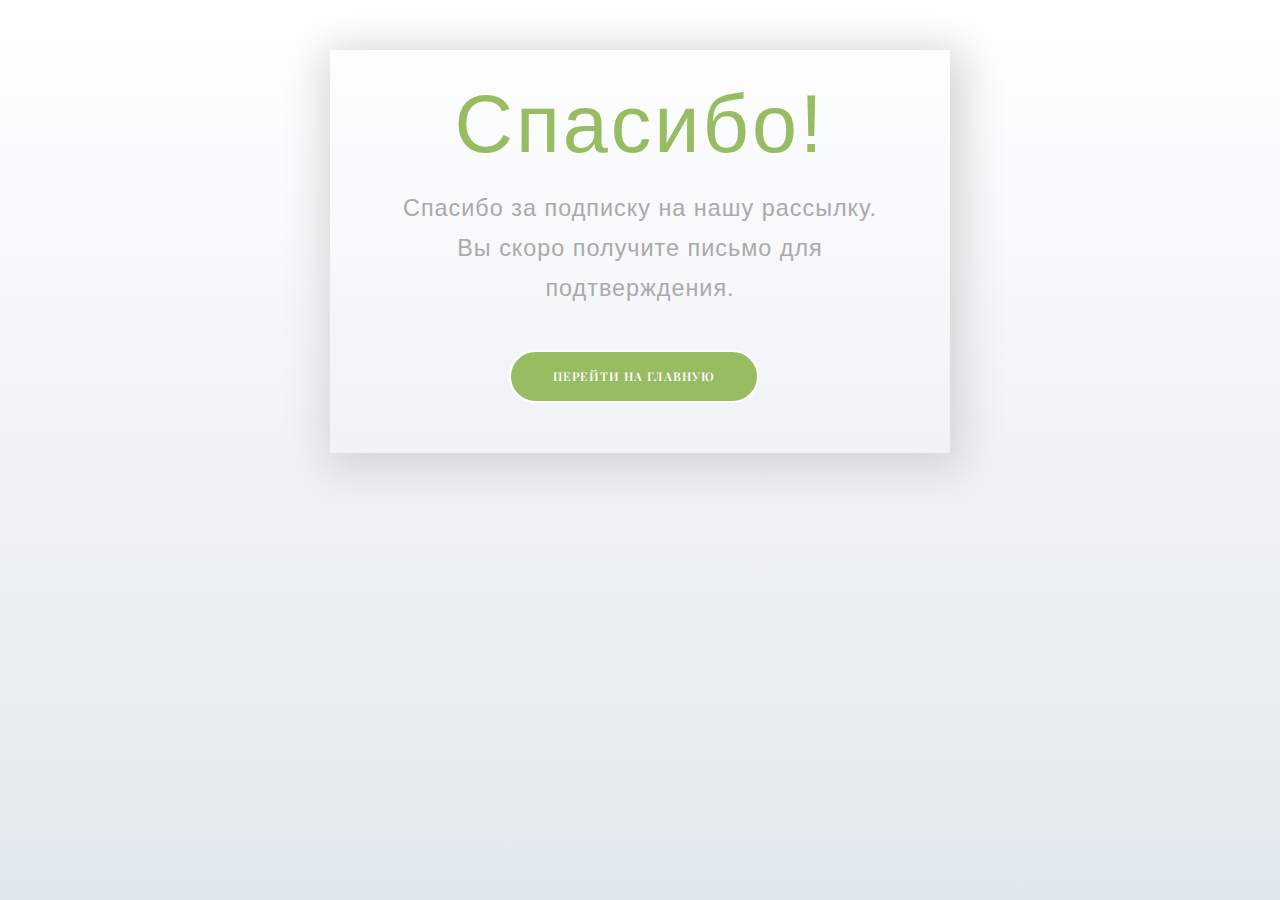
<file: thanks.html>
<!DOCTYPE html>
<html lang="en">
    <head>
        <meta charset="utf-8" />
        <meta http-equiv="X-UA-Compatible" content="IE=edge" />
        <title>KZAvtoTime</title>
        <meta name="viewport" content="width=device-width, initial-scale=1" />
        <meta
            name="description"
            content="Платформа для дизайнеров, предлагающая статьи, курсы, галереи работ, шаблоны и советы по современному дизайну. Подходит как для новичков, так и для профессионалов в области графического дизайна, UI/UX, Figma, интерфейсов, дизайн-трендов и брендинга."
        />
        <meta
            name="keywords"
            content="графический дизайн, UI/UX, Figma, интерфейсы, дизайн-тренды, брендинг, курсы по дизайну, шаблоны для дизайнеров, галерея дизайнерских работ, советы по графическому дизайну"
        />
        <meta name="author" content="Платформа для дизайнеров" />

        <!-- Facebook and Twitter integration -->

        <link
            href="https://fonts.googleapis.com/css?family=Playfair+Display:400,700"
            rel="stylesheet"
        />

        <!-- Favicon -->
        <link href="images/favicon.ico" rel="icon" />

        <!-- Animate.css -->
        <link rel="stylesheet" href="css/animate.css" />
        <!-- Icomoon Icon Fonts-->
        <link rel="stylesheet" href="css/icomoon.css" />
        <!-- Bootstrap  -->
        <link rel="stylesheet" href="css/bootstrap.css" />

        <!-- Magnific Popup -->
        <link rel="stylesheet" href="css/magnific-popup.css" />

        <!-- Owl Carousel  -->
        <link rel="stylesheet" href="css/owl.carousel.min.css" />
        <link rel="stylesheet" href="css/owl.theme.default.min.css" />
        <!-- Flexslider  -->
        <link rel="stylesheet" href="css/flexslider.css" />
        <!-- Flaticons  -->
        <link rel="stylesheet" href="fonts/flaticon/font/flaticon.css" />

        <!-- Theme style  -->
        <link rel="stylesheet" href="css/style.css" />
        <link rel="stylesheet" href="css/thanks.css" />

        <!-- Modernizr JS -->
        <script src="js/modernizr-2.6.2.min.js"></script>
        <!-- FOR IE9 below -->
        <!--[if lt IE 9]>
            <script src="js/respond.min.js"></script>
        <![endif]-->
    </head>
    <body>
        <div class="content">
            <div class="wrapper-1">
                <div class="wrapper-2">
                    <h1>Спасибо!</h1>
                    <p>Спасибо за подписку на нашу рассылку.</p>
                    <p>Вы скоро получите письмо для подтверждения.</p>
                    <a href="index.html">
                        <button class="go-home">Перейти на главную</button>
                    </a>
                </div>
            </div>
        </div>
    </body>
</html>
</file>
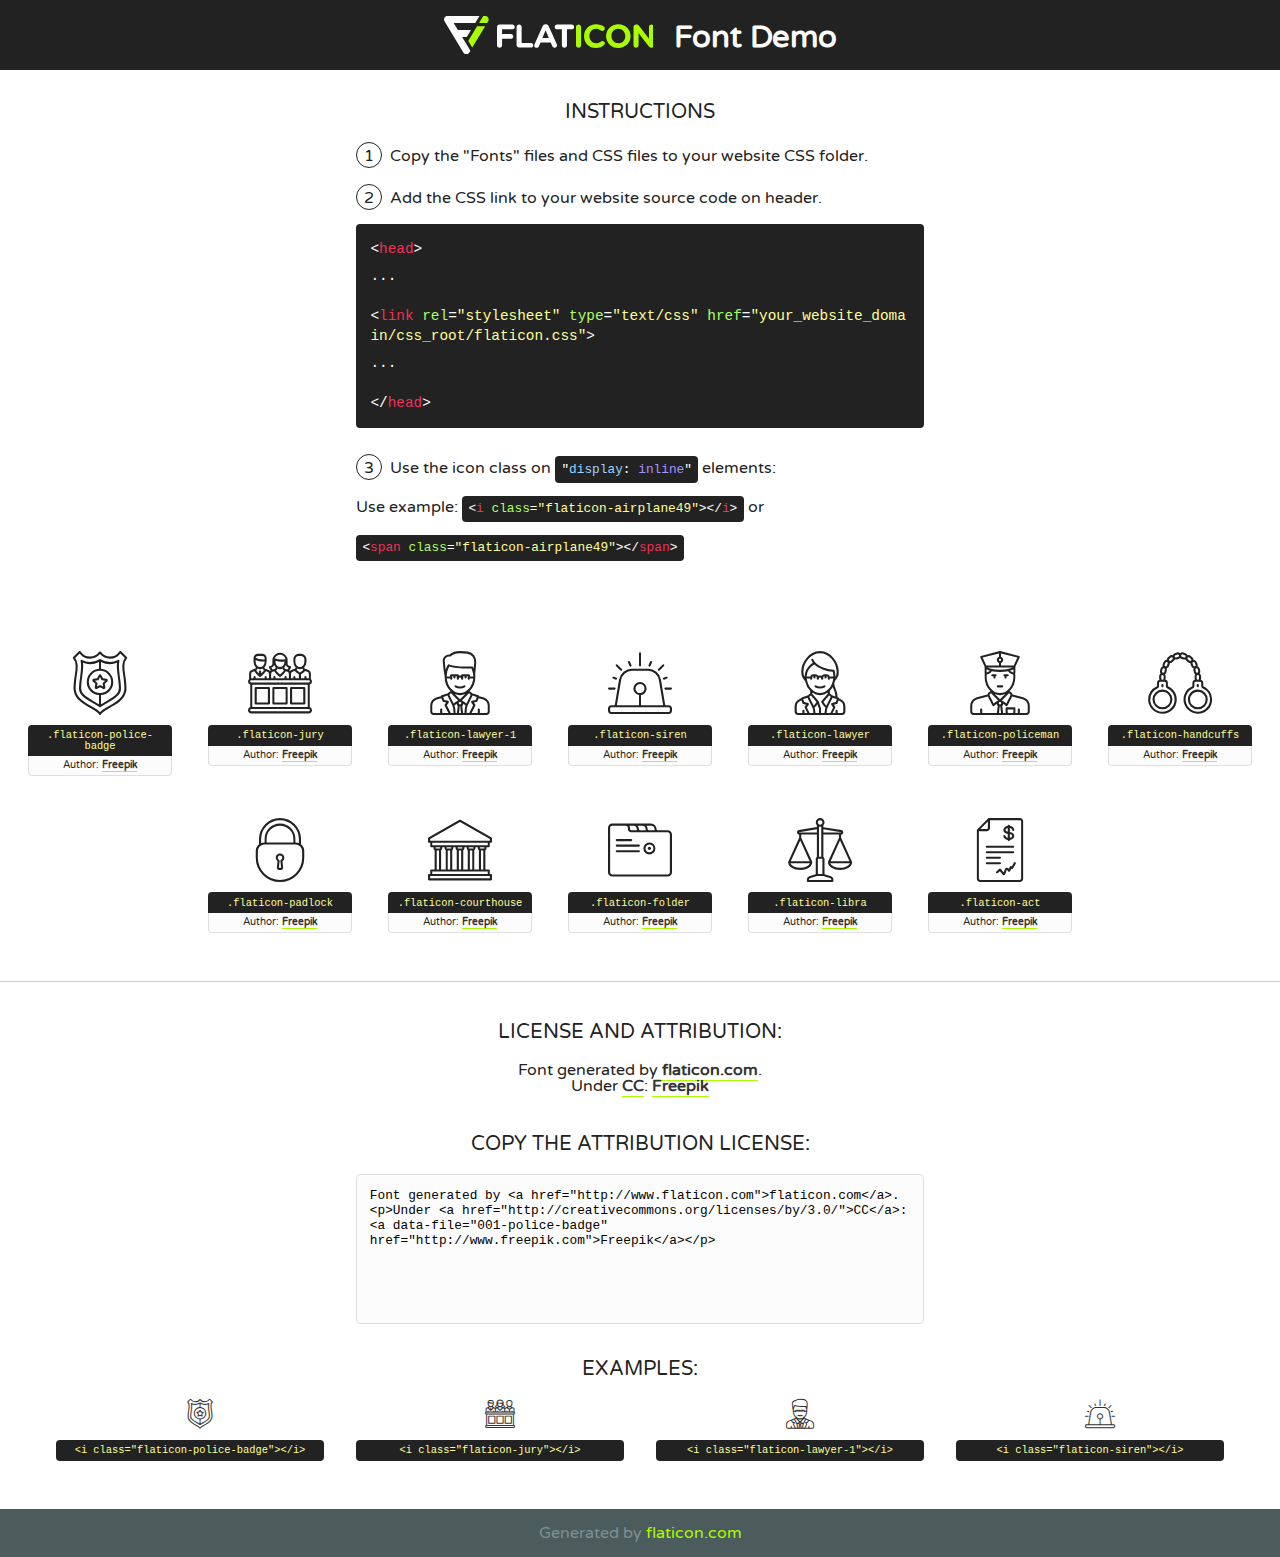
<file: fonts/flaticon/font/flaticon.html>
<!DOCTYPE html>
<!--
  Flaticon icon font: Flaticon
  Creation date: 05/01/2018 02:43
-->
<html>
<!DOCTYPE html>
<html>

<head>
    <title>Flaticon WebFont</title>
    <link href="http://fonts.googleapis.com/css?family=Varela+Round" rel="stylesheet" type="text/css" />
    <link rel="stylesheet" type="text/css" href="flaticon.css">
    <meta charset="UTF-8">
    <style>
    html, body, div, span, applet, object, iframe,
    h1, h2, h3, h4, h5, h6, p, blockquote, pre,
    a, abbr, acronym, address, big, cite, code,
    del, dfn, em, img, ins, kbd, q, s, samp,
    small, strike, strong, sub, sup, tt, var,
    b, u, i, center,
    dl, dt, dd, ol, ul, li,
    fieldset, form, label, legend,
    table, caption, tbody, tfoot, thead, tr, th, td,
    article, aside, canvas, details, embed, 
    figure, figcaption, footer, header, hgroup, 
    menu, nav, output, ruby, section, summary,
    time, mark, audio, video {
        margin: 0;
        padding: 0;
        border: 0;
        font-size: 100%;
        font: inherit;
        vertical-align: baseline;
    }
    /* HTML5 display-role reset for older browsers */
    article, aside, details, figcaption, figure, 
    footer, header, hgroup, menu, nav, section {
        display: block;
    }
    body {
        line-height: 1;
    }
    ol, ul {
        list-style: none;
    }
    blockquote, q {
        quotes: none;
    }
    blockquote:before, blockquote:after,
    q:before, q:after {
        content: '';
        content: none;
    }
    table {
        border-collapse: collapse;
        border-spacing: 0;
    }
    body {
        font-family: 'Varela Round', Helvetica, Arial, sans-serif;
        font-size: 16px;
        color: #222;
    }
    a {
        color: #333;
        border-bottom: 1px solid #a9fd00;
        font-weight: bold;
        text-decoration: none;
    }
    * {
        -moz-box-sizing: border-box;
        -webkit-box-sizing: border-box;
        box-sizing: border-box;
        margin: 0;
        padding: 0;
    }
    [class^="flaticon-"]:before, [class*=" flaticon-"]:before, [class^="flaticon-"]:after, [class*=" flaticon-"]:after {
        font-family: Flaticon;
        font-size: 30px;
        font-style: normal;
        margin-left: 20px;
        color: #333;
    }
    .wrapper {
        max-width: 600px;
        margin: auto;
        padding: 0 1em;
    }
    .title {
        font-size: 1.25em;
        text-align: center;
        margin-bottom: 1em;
        text-transform: uppercase;
    }
    header {
        text-align: center;
        background-color: #222;
        color: #fff;
        padding: 1em;
    }
    header .logo {
        width: 210px;
        height: 38px;
        display: inline-block;
        vertical-align: middle;
        margin-right: 1em;
        border: none;
    }
    header strong {
        font-size: 1.95em;
        font-weight: bold;
        vertical-align: middle;
        margin-top: 5px;
        display: inline-block;
    }
    .demo {
        margin: 2em auto;
        line-height: 1.25em;
    }
    .demo ul li {
        margin-bottom: 1em;
    }
    .demo ul li .num {
        color: #222;
        border-radius: 20px;
        display: inline-block;
        width: 26px;
        padding: 3px;
        height: 26px;
        text-align: center;
        margin-right: 0.5em;
        border: 1px solid #222;
    }
    .demo ul li code {
        background-color: #222;
        border-radius: 4px;
        padding: 0.25em 0.5em;
        display: inline-block;
        color: #fff;
        font-family: Consolas,Monaco,Lucida Console,Liberation Mono,DejaVu Sans Mono,Bitstream Vera Sans Mono,Courier New, monospace;
        font-weight: lighter;
        margin-top: 1em;
        font-size: 0.8em;
        word-break: break-all;
    }
    .demo ul li code.big {
        padding: 1em;
        font-size: 0.9em;
    }
    .demo ul li code .red {
        color: #EF3159;
    }
    .demo ul li code .green {
        color: #ACFF65;
    }
    .demo ul li code .yellow {
        color: #FFFF99;
    }
    .demo ul li code .blue {
        color: #99D3FF;
    }
    .demo ul li code .purple {
        color: #A295FF;
    }
    .demo ul li code .dots {
        margin-top: 0.5em;
        display: block;
    }
    #glyphs {
        border-bottom: 1px solid #ccc;
        padding: 2em 0;
        text-align: center;
    }
    .glyph {
        display: inline-block;
        width: 9em;
        margin: 1em;
        text-align: center;
        vertical-align: top;
        background: #FFF;
    }
    .glyph .glyph-icon {
        padding: 10px;
        display: block;
        font-family:"Flaticon";
        font-size: 64px;
        line-height: 1;
    }
    .glyph .glyph-icon:before {
        font-size: 64px;
        color: #222;
        margin-left: 0;
    }
    .class-name {
        font-size: 0.65em;
        background-color: #222;
        color: #fff;
        border-radius: 4px 4px 0 0;
        padding: 0.5em;
        color: #FFFF99;
        font-family: Consolas,Monaco,Lucida Console,Liberation Mono,DejaVu Sans Mono,Bitstream Vera Sans Mono,Courier New, monospace;
    }
    .author-name {
        font-size: 0.6em;
        background-color: #fcfcfd;
        border: 1px solid #DEDEE4;
        border-top: 0;
        border-radius: 0 0 4px 4px;
        padding: 0.5em;
    }
    .class-name:last-child {
        font-size: 10px;
        color:#888;
    }
    .class-name:last-child a {
        font-size: 10px;
        color:#555;
    }
    .class-name:last-child a:hover {
        color:#a9fd00;
    }
    .glyph > input {
        display: block;
        width: 100px;
        margin: 5px auto;
        text-align: center;
        font-size: 12px;
        cursor: text;
    }
    .glyph > input.icon-input {
        font-family:"Flaticon";
        font-size: 16px;
        margin-bottom: 10px;
    }
    .attribution .title {
        margin-top: 2em;
    }
    .attribution textarea {
        background-color: #fcfcfd;
        padding: 1em;
        border: none;
        box-shadow: none;
        border: 1px solid #DEDEE4;
        border-radius: 4px;
        resize: none;
        width: 100%;
        height: 150px;
        font-size: 0.8em;
        font-family: Consolas,Monaco,Lucida Console,Liberation Mono,DejaVu Sans Mono,Bitstream Vera Sans Mono,Courier New, monospace;
        -webkit-appearance: none;
    }
    .iconsuse {
        margin: 2em auto;
        text-align: center;
        max-width: 1200px;
    }
    .iconsuse:after {
        content: '';
        display: table;
        clear: both;
    }
    .iconsuse .image {
        float: left;
        width: 25%;
        padding: 0 1em;
    }
    .iconsuse .image p {
        margin-bottom: 1em;
    }
    .iconsuse .image span {
        display: block;
        font-size: 0.65em;
        background-color: #222;
        color: #fff;
        border-radius: 4px;
        padding: 0.5em;
        color: #FFFF99;
        margin-top: 1em;
        font-family: Consolas,Monaco,Lucida Console,Liberation Mono,DejaVu Sans Mono,Bitstream Vera Sans Mono,Courier New, monospace;
    }
    #footer {
        text-align: center;
        background-color: #4C5B5C;
        color: #7c9192;
        padding: 1em;
    }
    #footer a {
        border: none;
        color: #a9fd00;
        font-weight: normal;
    }
    @media (max-width: 960px) {
        .iconsuse .image {
            width: 50%;
        }
    }
    @media (max-width: 560px) {
        .iconsuse .image {
            width: 100%;
        }
    }
    </style>
</head>

<body class="characters-off">

    <header>
        <a href="http://www.flaticon.com" target="_blank" class="logo">
            <svg version="1.1" xmlns="http://www.w3.org/2000/svg" xmlns:xlink="http://www.w3.org/1999/xlink" xmlns:a="http://ns.adobe.com/AdobeSVGViewerExtensions/3.0/" viewBox="0 0 560.875 102.036" enable-background="new 0 0 560.875 102.036" xml:space="preserve">
                <defs>
                </defs>
                <g>
                    <g class="letters">
                        <path fill="#ffffff" d="M141.596,29.675c0-3.777,2.985-6.767,6.764-6.767h34.438c3.426,0,6.15,2.728,6.15,6.15
                        c0,3.43-2.724,6.149-6.15,6.149h-27.674v13.091h23.719c3.429,0,6.151,2.724,6.151,6.15c0,3.43-2.723,6.149-6.151,6.149h-23.719
                        v17.574c0,3.773-2.986,6.761-6.764,6.761c-3.779,0-6.764-2.989-6.764-6.761V29.675z"></path>
                        <path fill="#ffffff" d="M193.844,29.149c0-3.781,2.985-6.767,6.764-6.767c3.776,0,6.763,2.985,6.763,6.767v42.957h25.039
                        c3.426,0,6.149,2.726,6.149,6.153c0,3.425-2.723,6.15-6.149,6.15h-31.802c-3.779,0-6.764-2.986-6.764-6.768V29.149z"></path>
                        <path fill="#ffffff" d="M241.891,75.71l21.438-48.407c1.492-3.341,4.215-5.357,7.906-5.357h0.792
                        c3.686,0,6.323,2.017,7.815,5.357l21.439,48.407c0.436,0.967,0.701,1.845,0.701,2.723c0,3.602-2.809,6.501-6.414,6.501
                        c-3.161,0-5.269-1.845-6.499-4.655l-4.132-9.661h-27.059l-4.301,10.102c-1.144,2.631-3.426,4.214-6.237,4.214
                        c-3.517,0-6.24-2.81-6.24-6.325C241.1,77.64,241.451,76.677,241.891,75.71z M279.932,58.666l-8.521-20.297l-8.526,20.297H279.932
                        z"></path>
                        <path fill="#ffffff" d="M314.864,35.387H301.86c-3.429,0-6.239-2.813-6.239-6.238c0-3.429,2.811-6.24,6.239-6.24h39.533
                        c3.426,0,6.237,2.811,6.237,6.24c0,3.425-2.811,6.238-6.237,6.238h-13.001v42.785c0,3.773-2.99,6.761-6.764,6.761
                        c-3.779,0-6.764-2.989-6.764-6.761V35.387z"></path>
                        <path fill="#A9FD00" d="M352.615,29.149c0-3.781,2.985-6.767,6.767-6.767c3.774,0,6.761,2.985,6.761,6.767v49.024
                        c0,3.773-2.987,6.761-6.761,6.761c-3.781,0-6.767-2.989-6.767-6.761V29.149z"></path>
                        <path fill="#A9FD00" d="M374.132,53.836v-0.179c0-17.481,13.178-31.801,32.065-31.801c9.22,0,15.459,2.458,20.557,6.238
                        c1.402,1.054,2.637,2.985,2.637,5.357c0,3.692-2.985,6.59-6.681,6.59c-1.845,0-3.071-0.702-4.044-1.319
                        c-3.776-2.813-7.729-4.393-12.562-4.393c-10.364,0-17.831,8.611-17.831,19.154v0.173c0,10.542,7.291,19.329,17.831,19.329
                        c5.715,0,9.492-1.756,13.359-4.834c1.049-0.874,2.458-1.491,4.039-1.491c3.429,0,6.325,2.813,6.325,6.236
                        c0,2.106-1.056,3.78-2.282,4.834c-5.539,4.834-12.036,7.733-21.878,7.733C387.572,85.464,374.132,71.493,374.132,53.836z"></path>
                        <path fill="#A9FD00" d="M433.009,53.836v-0.179c0-17.481,13.79-31.801,32.766-31.801c18.981,0,32.592,14.143,32.592,31.628v0.173
                        c0,17.483-13.785,31.807-32.769,31.807C446.625,85.464,433.009,71.32,433.009,53.836z M484.224,53.836v-0.179
                        c0-10.539-7.725-19.326-18.626-19.326c-10.893,0-18.449,8.611-18.449,19.154v0.173c0,10.542,7.73,19.329,18.626,19.329
                        C476.676,72.986,484.224,64.378,484.224,53.836z"></path>
                        <path fill="#A9FD00" d="M506.233,29.321c0-3.774,2.99-6.763,6.767-6.763h1.401c3.252,0,5.183,1.583,7.029,3.953l26.093,34.265
                        V29.059c0-3.692,2.99-6.677,6.681-6.677c3.683,0,6.671,2.985,6.671,6.677v48.934c0,3.78-2.987,6.765-6.764,6.765h-0.436
                        c-3.257,0-5.188-1.581-7.034-3.953l-27.056-35.492v32.944c0,3.687-2.985,6.676-6.678,6.676c-3.683,0-6.673-2.989-6.673-6.676
                        V29.321z"></path>
                    </g>
                    <g class="insignia">
                        <path fill="#ffffff" d="M48.372,56.137h12.517l11.156-18.537H37.186L25.688,18.539h57.825L94.668,0H9.271
                        C5.925,0,2.842,1.801,1.198,4.716c-1.644,2.907-1.593,6.482,0.134,9.343l50.38,83.501c1.678,2.781,4.689,4.476,7.938,4.476
                        c3.246,0,6.257-1.695,7.935-4.476l2.898-4.804L48.372,56.137z"></path>
                        <g class="i">
                            <path fill="#A9FD00" d="M93.575,18.539h0.031v0.004l21.652,0.004l2.705-4.488c1.727-2.861,1.778-6.436,0.133-9.343
                            C116.454,1.801,113.371,0,110.026,0h-5.294L93.575,18.539z"></path>
                            <polygon fill="#A9FD00" points="88.291,27.356 64.725,66.486 75.519,84.404 109.942,27.356"></polygon>
                        </g>
                    </g>
                </g>
            </svg>
        </a>
        <strong>Font Demo</strong>
    </header>


    <section class="demo wrapper">

        <p class="title">Instructions</p>

        <ul>
            <li>
                <span class="num">1</span>Copy the "Fonts" files and CSS files to your website CSS folder.
            </li>
            <li>
                <span class="num">2</span>Add the CSS link to your website source code on header.
                <code class="big">
                    &lt;<span class="red">head</span>&gt;
                    <br/><span class="dots">...</span>
                    <br/>&lt;<span class="red">link</span> <span class="green">rel</span>=<span class="yellow">"stylesheet"</span> <span class="green">type</span>=<span class="yellow">"text/css"</span> <span class="green">href</span>=<span class="yellow">"your_website_domain/css_root/flaticon.css"</span>&gt;
                    <br/><span class="dots">...</span>
                    <br/>&lt;/<span class="red">head</span>&gt;
                </code>
            </li>

            <li>
                <p>
                    <span class="num">3</span>Use the icon class on <code>"<span class="blue">display</span>:<span class="purple"> inline</span>"</code> elements:
                    <br />
                    Use example: <code>&lt;<span class="red">i</span> <span class="green">class</span>=<span class="yellow">&quot;flaticon-airplane49&quot;</span>&gt;&lt;/<span class="red">i</span>&gt;</code> or <code>&lt;<span class="red">span</span> <span class="green">class</span>=<span class="yellow">&quot;flaticon-airplane49&quot;</span>&gt;&lt;/<span class="red">span</span>&gt;</code>
            </li>
        </ul>

    </section>




   <section id="glyphs">          
    
      
        <div class="glyph"><div class="glyph-icon flaticon-police-badge"></div>
            <div class="class-name">.flaticon-police-badge</div>
            <div class="author-name">Author: <a data-file="001-police-badge" href="http://www.freepik.com">Freepik</a> </div> 
        </div>        
        
        <div class="glyph"><div class="glyph-icon flaticon-jury"></div>
            <div class="class-name">.flaticon-jury</div>
            <div class="author-name">Author: <a data-file="002-jury" href="http://www.freepik.com">Freepik</a> </div> 
        </div>        
        
        <div class="glyph"><div class="glyph-icon flaticon-lawyer-1"></div>
            <div class="class-name">.flaticon-lawyer-1</div>
            <div class="author-name">Author: <a data-file="003-lawyer-1" href="http://www.freepik.com">Freepik</a> </div> 
        </div>        
        
        <div class="glyph"><div class="glyph-icon flaticon-siren"></div>
            <div class="class-name">.flaticon-siren</div>
            <div class="author-name">Author: <a data-file="004-siren" href="http://www.freepik.com">Freepik</a> </div> 
        </div>        
        
        <div class="glyph"><div class="glyph-icon flaticon-lawyer"></div>
            <div class="class-name">.flaticon-lawyer</div>
            <div class="author-name">Author: <a data-file="005-lawyer" href="http://www.freepik.com">Freepik</a> </div> 
        </div>        
        
        <div class="glyph"><div class="glyph-icon flaticon-policeman"></div>
            <div class="class-name">.flaticon-policeman</div>
            <div class="author-name">Author: <a data-file="006-policeman" href="http://www.freepik.com">Freepik</a> </div> 
        </div>        
        
        <div class="glyph"><div class="glyph-icon flaticon-handcuffs"></div>
            <div class="class-name">.flaticon-handcuffs</div>
            <div class="author-name">Author: <a data-file="007-handcuffs" href="http://www.freepik.com">Freepik</a> </div> 
        </div>        
        
        <div class="glyph"><div class="glyph-icon flaticon-padlock"></div>
            <div class="class-name">.flaticon-padlock</div>
            <div class="author-name">Author: <a data-file="008-padlock" href="http://www.freepik.com">Freepik</a> </div> 
        </div>        
        
        <div class="glyph"><div class="glyph-icon flaticon-courthouse"></div>
            <div class="class-name">.flaticon-courthouse</div>
            <div class="author-name">Author: <a data-file="009-courthouse" href="http://www.freepik.com">Freepik</a> </div> 
        </div>        
        
        <div class="glyph"><div class="glyph-icon flaticon-folder"></div>
            <div class="class-name">.flaticon-folder</div>
            <div class="author-name">Author: <a data-file="010-folder" href="http://www.freepik.com">Freepik</a> </div> 
        </div>        
        
        <div class="glyph"><div class="glyph-icon flaticon-libra"></div>
            <div class="class-name">.flaticon-libra</div>
            <div class="author-name">Author: <a data-file="011-libra" href="http://www.freepik.com">Freepik</a> </div> 
        </div>        
        
        <div class="glyph"><div class="glyph-icon flaticon-act"></div>
            <div class="class-name">.flaticon-act</div>
            <div class="author-name">Author: <a data-file="012-act" href="http://www.freepik.com">Freepik</a> </div> 
        </div>        
        

    </section>



    <section class="attribution wrapper"   style="text-align:center;">

      <div class="title">License and attribution:</div><div class="attrDiv">Font generated by <a href="http://www.flaticon.com">flaticon.com</a>. <div><p>Under <a href="http://creativecommons.org/licenses/by/3.0/">CC</a>: <a data-file="001-police-badge" href="http://www.freepik.com">Freepik</a></p>  </div>
      </div>
      <div class="title">Copy the Attribution License:</div>

    <textarea onclick="this.focus();this.select();">Font generated by &lt;a href=&quot;http://www.flaticon.com&quot;&gt;flaticon.com&lt;/a&gt;. <p>Under <a href="http://creativecommons.org/licenses/by/3.0/">CC</a>: <a data-file="001-police-badge" href="http://www.freepik.com">Freepik</a></p>  
     </textarea>

    </section>

    <section class="iconsuse">

          <div class="title">Examples:</div>            
             
            <div class="image">
                <p>
                    <i class="glyph-icon flaticon-police-badge"></i> 
                    <span>&lt;i class=&quot;flaticon-police-badge&quot;&gt;&lt;/i&gt;</span>
                </p>
            </div>
            
            <div class="image">
                <p>
                    <i class="glyph-icon flaticon-jury"></i> 
                    <span>&lt;i class=&quot;flaticon-jury&quot;&gt;&lt;/i&gt;</span>
                </p>
            </div>
            
            <div class="image">
                <p>
                    <i class="glyph-icon flaticon-lawyer-1"></i> 
                    <span>&lt;i class=&quot;flaticon-lawyer-1&quot;&gt;&lt;/i&gt;</span>
                </p>
            </div>
            
            <div class="image">
                <p>
                    <i class="glyph-icon flaticon-siren"></i> 
                    <span>&lt;i class=&quot;flaticon-siren&quot;&gt;&lt;/i&gt;</span>
                </p>
            </div>
                       
        </div>
                            
    </section>

<div id="footer">
    <div>Generated by <a href="http://www.flaticon.com">flaticon.com</a>
    </div>
</div>



</body>
</html>
</file>
<file: css/icomoon.css>
@font-face {
  font-family: 'icomoon';
  src:  url('../fonts/icomoon/icomoon.eot?6iuir');
  src:  url('../fonts/icomoon/icomoon.eot?6iuir#iefix') format('embedded-opentype'),
    url('../fonts/icomoon/icomoon.ttf?6iuir') format('truetype'),
    url('../fonts/icomoon/icomoon.woff?6iuir') format('woff'),
    url('../fonts/icomoon/icomoon.svg?6iuir#icomoon') format('svg');
  font-weight: normal;
  font-style: normal;
}

[class^="icon-"], [class*=" icon-"] {
  /* use !important to prevent issues with browser extensions that change fonts */
  font-family: 'icomoon' !important;
  speak: none;
  font-style: normal;
  font-weight: normal;
  font-variant: normal;
  text-transform: none;
  line-height: 1;

  /* Better Font Rendering =========== */
  -webkit-font-smoothing: antialiased;
  -moz-osx-font-smoothing: grayscale;
}

.icon-eye:before {
  content: "\e000";
}
.icon-paper-clip:before {
  content: "\e001";
}
.icon-mail:before {
  content: "\e002";
}
.icon-toggle:before {
  content: "\e003";
}
.icon-layout:before {
  content: "\e004";
}
.icon-link:before {
  content: "\e005";
}
.icon-bell:before {
  content: "\e006";
}
.icon-lock:before {
  content: "\e007";
}
.icon-unlock:before {
  content: "\e008";
}
.icon-ribbon:before {
  content: "\e009";
}
.icon-image:before {
  content: "\e010";
}
.icon-signal:before {
  content: "\e011";
}
.icon-target:before {
  content: "\e012";
}
.icon-clipboard:before {
  content: "\e013";
}
.icon-clock:before {
  content: "\e014";
}
.icon-watch:before {
  content: "\e015";
}
.icon-air-play:before {
  content: "\e016";
}
.icon-camera:before {
  content: "\e017";
}
.icon-video:before {
  content: "\e018";
}
.icon-disc:before {
  content: "\e019";
}
.icon-printer:before {
  content: "\e020";
}
.icon-monitor:before {
  content: "\e021";
}
.icon-server:before {
  content: "\e022";
}
.icon-cog:before {
  content: "\e023";
}
.icon-heart:before {
  content: "\e024";
}
.icon-paragraph:before {
  content: "\e025";
}
.icon-align-justify:before {
  content: "\e026";
}
.icon-align-left:before {
  content: "\e027";
}
.icon-align-center:before {
  content: "\e028";
}
.icon-align-right:before {
  content: "\e029";
}
.icon-book:before {
  content: "\e030";
}
.icon-layers:before {
  content: "\e031";
}
.icon-stack:before {
  content: "\e032";
}
.icon-stack-2:before {
  content: "\e033";
}
.icon-paper:before {
  content: "\e034";
}
.icon-paper-stack:before {
  content: "\e035";
}
.icon-search:before {
  content: "\e036";
}
.icon-zoom-in:before {
  content: "\e037";
}
.icon-zoom-out:before {
  content: "\e038";
}
.icon-reply:before {
  content: "\e039";
}
.icon-circle-plus:before {
  content: "\e040";
}
.icon-circle-minus:before {
  content: "\e041";
}
.icon-circle-check:before {
  content: "\e042";
}
.icon-circle-cross:before {
  content: "\e043";
}
.icon-square-plus:before {
  content: "\e044";
}
.icon-square-minus:before {
  content: "\e045";
}
.icon-square-check:before {
  content: "\e046";
}
.icon-square-cross:before {
  content: "\e047";
}
.icon-microphone:before {
  content: "\e048";
}
.icon-record:before {
  content: "\e049";
}
.icon-skip-back:before {
  content: "\e050";
}
.icon-rewind:before {
  content: "\e051";
}
.icon-play:before {
  content: "\e052";
}
.icon-pause:before {
  content: "\e053";
}
.icon-stop:before {
  content: "\e054";
}
.icon-fast-forward:before {
  content: "\e055";
}
.icon-skip-forward:before {
  content: "\e056";
}
.icon-shuffle:before {
  content: "\e057";
}
.icon-repeat:before {
  content: "\e058";
}
.icon-folder:before {
  content: "\e059";
}
.icon-umbrella:before {
  content: "\e060";
}
.icon-moon:before {
  content: "\e061";
}
.icon-thermometer:before {
  content: "\e062";
}
.icon-drop:before {
  content: "\e063";
}
.icon-sun:before {
  content: "\e064";
}
.icon-cloud:before {
  content: "\e065";
}
.icon-cloud-upload:before {
  content: "\e066";
}
.icon-cloud-download:before {
  content: "\e067";
}
.icon-upload:before {
  content: "\e068";
}
.icon-download:before {
  content: "\e069";
}
.icon-location:before {
  content: "\e070";
}
.icon-location-2:before {
  content: "\e071";
}
.icon-map:before {
  content: "\e072";
}
.icon-battery:before {
  content: "\e073";
}
.icon-head:before {
  content: "\e074";
}
.icon-briefcase:before {
  content: "\e075";
}
.icon-speech-bubble:before {
  content: "\e076";
}
.icon-anchor:before {
  content: "\e077";
}
.icon-globe:before {
  content: "\e078";
}
.icon-box:before {
  content: "\e079";
}
.icon-reload:before {
  content: "\e080";
}
.icon-share:before {
  content: "\e081";
}
.icon-marquee:before {
  content: "\e082";
}
.icon-marquee-plus:before {
  content: "\e083";
}
.icon-marquee-minus:before {
  content: "\e084";
}
.icon-tag:before {
  content: "\e085";
}
.icon-power:before {
  content: "\e086";
}
.icon-command:before {
  content: "\e087";
}
.icon-alt:before {
  content: "\e088";
}
.icon-esc:before {
  content: "\e089";
}
.icon-bar-graph:before {
  content: "\e090";
}
.icon-bar-graph-2:before {
  content: "\e091";
}
.icon-pie-graph:before {
  content: "\e092";
}
.icon-star:before {
  content: "\e093";
}
.icon-arrow-left:before {
  content: "\e094";
}
.icon-arrow-right:before {
  content: "\e095";
}
.icon-arrow-up:before {
  content: "\e096";
}
.icon-arrow-down:before {
  content: "\e097";
}
.icon-volume:before {
  content: "\e098";
}
.icon-mute:before {
  content: "\e099";
}
.icon-content-right:before {
  content: "\e100";
}
.icon-content-left:before {
  content: "\e101";
}
.icon-grid:before {
  content: "\e102";
}
.icon-grid-2:before {
  content: "\e103";
}
.icon-columns:before {
  content: "\e104";
}
.icon-loader:before {
  content: "\e105";
}
.icon-bag:before {
  content: "\e106";
}
.icon-ban:before {
  content: "\e107";
}
.icon-flag:before {
  content: "\e108";
}
.icon-trash:before {
  content: "\e109";
}
.icon-expand:before {
  content: "\e110";
}
.icon-contract:before {
  content: "\e111";
}
.icon-maximize:before {
  content: "\e112";
}
.icon-minimize:before {
  content: "\e113";
}
.icon-plus:before {
  content: "\e114";
}
.icon-minus:before {
  content: "\e115";
}
.icon-check:before {
  content: "\e116";
}
.icon-cross:before {
  content: "\e117";
}
.icon-move:before {
  content: "\e118";
}
.icon-delete:before {
  content: "\e119";
}
.icon-menu:before {
  content: "\e120";
}
.icon-archive:before {
  content: "\e121";
}
.icon-inbox:before {
  content: "\e122";
}
.icon-outbox:before {
  content: "\e123";
}
.icon-file:before {
  content: "\e124";
}
.icon-file-add:before {
  content: "\e125";
}
.icon-file-subtract:before {
  content: "\e126";
}
.icon-help:before {
  content: "\e127";
}
.icon-open:before {
  content: "\e128";
}
.icon-ellipsis:before {
  content: "\e129";
}
.icon-add-to-list:before {
  content: "\e900";
}
.icon-classic-computer:before {
  content: "\e901";
}
.icon-controller-fast-backward:before {
  content: "\e902";
}
.icon-creative-commons-attribution:before {
  content: "\e903";
}
.icon-creative-commons-noderivs:before {
  content: "\e904";
}
.icon-creative-commons-noncommercial-eu:before {
  content: "\e905";
}
.icon-creative-commons-noncommercial-us:before {
  content: "\e906";
}
.icon-creative-commons-public-domain:before {
  content: "\e907";
}
.icon-creative-commons-remix:before {
  content: "\e908";
}
.icon-creative-commons-share:before {
  content: "\e909";
}
.icon-creative-commons-sharealike:before {
  content: "\e90a";
}
.icon-creative-commons:before {
  content: "\e90b";
}
.icon-document-landscape:before {
  content: "\e90c";
}
.icon-remove-user:before {
  content: "\e90d";
}
.icon-warning:before {
  content: "\e90e";
}
.icon-arrow-bold-down:before {
  content: "\e90f";
}
.icon-arrow-bold-left:before {
  content: "\e910";
}
.icon-arrow-bold-right:before {
  content: "\e911";
}
.icon-arrow-bold-up:before {
  content: "\e912";
}
.icon-arrow-down2:before {
  content: "\e913";
}
.icon-arrow-left2:before {
  content: "\e914";
}
.icon-arrow-long-down:before {
  content: "\e915";
}
.icon-arrow-long-left:before {
  content: "\e916";
}
.icon-arrow-long-right:before {
  content: "\e917";
}
.icon-arrow-long-up:before {
  content: "\e918";
}
.icon-arrow-right2:before {
  content: "\e919";
}
.icon-arrow-up2:before {
  content: "\e91a";
}
.icon-arrow-with-circle-down:before {
  content: "\e91b";
}
.icon-arrow-with-circle-left:before {
  content: "\e91c";
}
.icon-arrow-with-circle-right:before {
  content: "\e91d";
}
.icon-arrow-with-circle-up:before {
  content: "\e91e";
}
.icon-bookmark:before {
  content: "\e91f";
}
.icon-bookmarks:before {
  content: "\e920";
}
.icon-chevron-down:before {
  content: "\e921";
}
.icon-chevron-left:before {
  content: "\e922";
}
.icon-chevron-right:before {
  content: "\e923";
}
.icon-chevron-small-down:before {
  content: "\e924";
}
.icon-chevron-small-left:before {
  content: "\e925";
}
.icon-chevron-small-right:before {
  content: "\e926";
}
.icon-chevron-small-up:before {
  content: "\e927";
}
.icon-chevron-thin-down:before {
  content: "\e928";
}
.icon-chevron-thin-left:before {
  content: "\e929";
}
.icon-chevron-thin-right:before {
  content: "\e92a";
}
.icon-chevron-thin-up:before {
  content: "\e92b";
}
.icon-chevron-up:before {
  content: "\e92c";
}
.icon-chevron-with-circle-down:before {
  content: "\e92d";
}
.icon-chevron-with-circle-left:before {
  content: "\e92e";
}
.icon-chevron-with-circle-right:before {
  content: "\e92f";
}
.icon-chevron-with-circle-up:before {
  content: "\e930";
}
.icon-cloud2:before {
  content: "\e931";
}
.icon-controller-fast-forward:before {
  content: "\e932";
}
.icon-controller-jump-to-start:before {
  content: "\e933";
}
.icon-controller-next:before {
  content: "\e934";
}
.icon-controller-paus:before {
  content: "\e935";
}
.icon-controller-play:before {
  content: "\e936";
}
.icon-controller-record:before {
  content: "\e937";
}
.icon-controller-stop:before {
  content: "\e938";
}
.icon-controller-volume:before {
  content: "\e939";
}
.icon-dot-single:before {
  content: "\e93a";
}
.icon-dots-three-horizontal:before {
  content: "\e93b";
}
.icon-dots-three-vertical:before {
  content: "\e93c";
}
.icon-dots-two-horizontal:before {
  content: "\e93d";
}
.icon-dots-two-vertical:before {
  content: "\e93e";
}
.icon-download2:before {
  content: "\e93f";
}
.icon-emoji-flirt:before {
  content: "\e940";
}
.icon-flow-branch:before {
  content: "\e941";
}
.icon-flow-cascade:before {
  content: "\e942";
}
.icon-flow-line:before {
  content: "\e943";
}
.icon-flow-parallel:before {
  content: "\e944";
}
.icon-flow-tree:before {
  content: "\e945";
}
.icon-install:before {
  content: "\e946";
}
.icon-layers2:before {
  content: "\e947";
}
.icon-open-book:before {
  content: "\e948";
}
.icon-resize-100:before {
  content: "\e949";
}
.icon-resize-full-screen:before {
  content: "\e94a";
}
.icon-save:before {
  content: "\e94b";
}
.icon-select-arrows:before {
  content: "\e94c";
}
.icon-sound-mute:before {
  content: "\e94d";
}
.icon-sound:before {
  content: "\e94e";
}
.icon-trash2:before {
  content: "\e94f";
}
.icon-triangle-down:before {
  content: "\e950";
}
.icon-triangle-left:before {
  content: "\e951";
}
.icon-triangle-right:before {
  content: "\e952";
}
.icon-triangle-up:before {
  content: "\e953";
}
.icon-uninstall:before {
  content: "\e954";
}
.icon-upload-to-cloud:before {
  content: "\e955";
}
.icon-upload2:before {
  content: "\e956";
}
.icon-add-user:before {
  content: "\e957";
}
.icon-address:before {
  content: "\e958";
}
.icon-adjust:before {
  content: "\e959";
}
.icon-air:before {
  content: "\e95a";
}
.icon-aircraft-landing:before {
  content: "\e95b";
}
.icon-aircraft-take-off:before {
  content: "\e95c";
}
.icon-aircraft:before {
  content: "\e95d";
}
.icon-align-bottom:before {
  content: "\e95e";
}
.icon-align-horizontal-middle:before {
  content: "\e95f";
}
.icon-align-left2:before {
  content: "\e960";
}
.icon-align-right2:before {
  content: "\e961";
}
.icon-align-top:before {
  content: "\e962";
}
.icon-align-vertical-middle:before {
  content: "\e963";
}
.icon-archive2:before {
  content: "\e964";
}
.icon-area-graph:before {
  content: "\e965";
}
.icon-attachment:before {
  content: "\e966";
}
.icon-awareness-ribbon:before {
  content: "\e967";
}
.icon-back-in-time:before {
  content: "\e968";
}
.icon-back:before {
  content: "\e969";
}
.icon-bar-graph2:before {
  content: "\e96a";
}
.icon-battery2:before {
  content: "\e96b";
}
.icon-beamed-note:before {
  content: "\e96c";
}
.icon-bell2:before {
  content: "\e96d";
}
.icon-blackboard:before {
  content: "\e96e";
}
.icon-block:before {
  content: "\e96f";
}
.icon-book2:before {
  content: "\e970";
}
.icon-bowl:before {
  content: "\e971";
}
.icon-box2:before {
  content: "\e972";
}
.icon-briefcase2:before {
  content: "\e973";
}
.icon-browser:before {
  content: "\e974";
}
.icon-brush:before {
  content: "\e975";
}
.icon-bucket:before {
  content: "\e976";
}
.icon-cake:before {
  content: "\e977";
}
.icon-calculator:before {
  content: "\e978";
}
.icon-calendar:before {
  content: "\e979";
}
.icon-camera2:before {
  content: "\e97a";
}
.icon-ccw:before {
  content: "\e97b";
}
.icon-chat:before {
  content: "\e97c";
}
.icon-check2:before {
  content: "\e97d";
}
.icon-circle-with-cross:before {
  content: "\e97e";
}
.icon-circle-with-minus:before {
  content: "\e97f";
}
.icon-circle-with-plus:before {
  content: "\e980";
}
.icon-circle:before {
  content: "\e981";
}
.icon-circular-graph:before {
  content: "\e982";
}
.icon-clapperboard:before {
  content: "\e983";
}
.icon-clipboard2:before {
  content: "\e984";
}
.icon-clock2:before {
  content: "\e985";
}
.icon-code:before {
  content: "\e986";
}
.icon-cog2:before {
  content: "\e987";
}
.icon-colours:before {
  content: "\e988";
}
.icon-compass:before {
  content: "\e989";
}
.icon-copy:before {
  content: "\e98a";
}
.icon-credit-card:before {
  content: "\e98b";
}
.icon-credit:before {
  content: "\e98c";
}
.icon-cross2:before {
  content: "\e98d";
}
.icon-cup:before {
  content: "\e98e";
}
.icon-cw:before {
  content: "\e98f";
}
.icon-cycle:before {
  content: "\e990";
}
.icon-database:before {
  content: "\e991";
}
.icon-dial-pad:before {
  content: "\e992";
}
.icon-direction:before {
  content: "\e993";
}
.icon-document:before {
  content: "\e994";
}
.icon-documents:before {
  content: "\e995";
}
.icon-drink:before {
  content: "\e996";
}
.icon-drive:before {
  content: "\e997";
}
.icon-drop2:before {
  content: "\e998";
}
.icon-edit:before {
  content: "\e999";
}
.icon-email:before {
  content: "\e99a";
}
.icon-emoji-happy:before {
  content: "\e99b";
}
.icon-emoji-neutral:before {
  content: "\e99c";
}
.icon-emoji-sad:before {
  content: "\e99d";
}
.icon-erase:before {
  content: "\e99e";
}
.icon-eraser:before {
  content: "\e99f";
}
.icon-export:before {
  content: "\e9a0";
}
.icon-eye2:before {
  content: "\e9a1";
}
.icon-feather:before {
  content: "\e9a2";
}
.icon-flag2:before {
  content: "\e9a3";
}
.icon-flash:before {
  content: "\e9a4";
}
.icon-flashlight:before {
  content: "\e9a5";
}
.icon-flat-brush:before {
  content: "\e9a6";
}
.icon-folder-images:before {
  content: "\e9a7";
}
.icon-folder-music:before {
  content: "\e9a8";
}
.icon-folder-video:before {
  content: "\e9a9";
}
.icon-folder2:before {
  content: "\e9aa";
}
.icon-forward:before {
  content: "\e9ab";
}
.icon-funnel:before {
  content: "\e9ac";
}
.icon-game-controller:before {
  content: "\e9ad";
}
.icon-gauge:before {
  content: "\e9ae";
}
.icon-globe2:before {
  content: "\e9af";
}
.icon-graduation-cap:before {
  content: "\e9b0";
}
.icon-grid2:before {
  content: "\e9b1";
}
.icon-hair-cross:before {
  content: "\e9b2";
}
.icon-hand:before {
  content: "\e9b3";
}
.icon-heart-outlined:before {
  content: "\e9b4";
}
.icon-heart2:before {
  content: "\e9b5";
}
.icon-help-with-circle:before {
  content: "\e9b6";
}
.icon-help2:before {
  content: "\e9b7";
}
.icon-home:before {
  content: "\e9b8";
}
.icon-hour-glass:before {
  content: "\e9b9";
}
.icon-image-inverted:before {
  content: "\e9ba";
}
.icon-image2:before {
  content: "\e9bb";
}
.icon-images:before {
  content: "\e9bc";
}
.icon-inbox2:before {
  content: "\e9bd";
}
.icon-infinity:before {
  content: "\e9be";
}
.icon-info-with-circle:before {
  content: "\e9bf";
}
.icon-info:before {
  content: "\e9c0";
}
.icon-key:before {
  content: "\e9c1";
}
.icon-keyboard:before {
  content: "\e9c2";
}
.icon-lab-flask:before {
  content: "\e9c3";
}
.icon-landline:before {
  content: "\e9c4";
}
.icon-language:before {
  content: "\e9c5";
}
.icon-laptop:before {
  content: "\e9c6";
}
.icon-leaf:before {
  content: "\e9c7";
}
.icon-level-down:before {
  content: "\e9c8";
}
.icon-level-up:before {
  content: "\e9c9";
}
.icon-lifebuoy:before {
  content: "\e9ca";
}
.icon-light-bulb:before {
  content: "\e9cb";
}
.icon-light-down:before {
  content: "\e9cc";
}
.icon-light-up:before {
  content: "\e9cd";
}
.icon-line-graph:before {
  content: "\e9ce";
}
.icon-link2:before {
  content: "\e9cf";
}
.icon-list:before {
  content: "\e9d0";
}
.icon-location-pin:before {
  content: "\e9d1";
}
.icon-location2:before {
  content: "\e9d2";
}
.icon-lock-open:before {
  content: "\e9d3";
}
.icon-lock2:before {
  content: "\e9d4";
}
.icon-log-out:before {
  content: "\e9d5";
}
.icon-login:before {
  content: "\e9d6";
}
.icon-loop:before {
  content: "\e9d7";
}
.icon-magnet:before {
  content: "\e9d8";
}
.icon-magnifying-glass:before {
  content: "\e9d9";
}
.icon-mail2:before {
  content: "\e9da";
}
.icon-man:before {
  content: "\e9db";
}
.icon-map2:before {
  content: "\e9dc";
}
.icon-mask:before {
  content: "\e9dd";
}
.icon-medal:before {
  content: "\e9de";
}
.icon-megaphone:before {
  content: "\e9df";
}
.icon-menu2:before {
  content: "\e9e0";
}
.icon-message:before {
  content: "\e9e1";
}
.icon-mic:before {
  content: "\e9e2";
}
.icon-minus2:before {
  content: "\e9e3";
}
.icon-mobile:before {
  content: "\e9e4";
}
.icon-modern-mic:before {
  content: "\e9e5";
}
.icon-moon2:before {
  content: "\e9e6";
}
.icon-mouse:before {
  content: "\e9e7";
}
.icon-music:before {
  content: "\e9e8";
}
.icon-network:before {
  content: "\e9e9";
}
.icon-new-message:before {
  content: "\e9ea";
}
.icon-new:before {
  content: "\e9eb";
}
.icon-news:before {
  content: "\e9ec";
}
.icon-note:before {
  content: "\e9ed";
}
.icon-notification:before {
  content: "\e9ee";
}
.icon-old-mobile:before {
  content: "\e9ef";
}
.icon-old-phone:before {
  content: "\e9f0";
}
.icon-palette:before {
  content: "\e9f1";
}
.icon-paper-plane:before {
  content: "\e9f2";
}
.icon-pencil:before {
  content: "\e9f3";
}
.icon-phone:before {
  content: "\e9f4";
}
.icon-pie-chart:before {
  content: "\e9f5";
}
.icon-pin:before {
  content: "\e9f6";
}
.icon-plus2:before {
  content: "\e9f7";
}
.icon-popup:before {
  content: "\e9f8";
}
.icon-power-plug:before {
  content: "\e9f9";
}
.icon-price-ribbon:before {
  content: "\e9fa";
}
.icon-price-tag:before {
  content: "\e9fb";
}
.icon-print:before {
  content: "\e9fc";
}
.icon-progress-empty:before {
  content: "\e9fd";
}
.icon-progress-full:before {
  content: "\e9fe";
}
.icon-progress-one:before {
  content: "\e9ff";
}
.icon-progress-two:before {
  content: "\ea00";
}
.icon-publish:before {
  content: "\ea01";
}
.icon-quote:before {
  content: "\ea02";
}
.icon-radio:before {
  content: "\ea03";
}
.icon-reply-all:before {
  content: "\ea04";
}
.icon-reply2:before {
  content: "\ea05";
}
.icon-retweet:before {
  content: "\ea06";
}
.icon-rocket:before {
  content: "\ea07";
}
.icon-round-brush:before {
  content: "\ea08";
}
.icon-rss:before {
  content: "\ea09";
}
.icon-ruler:before {
  content: "\ea0a";
}
.icon-scissors:before {
  content: "\ea0b";
}
.icon-share-alternitive:before {
  content: "\ea0c";
}
.icon-share2:before {
  content: "\ea0d";
}
.icon-shareable:before {
  content: "\ea0e";
}
.icon-shield:before {
  content: "\ea0f";
}
.icon-shop:before {
  content: "\ea10";
}
.icon-shopping-bag:before {
  content: "\ea11";
}
.icon-shopping-basket:before {
  content: "\ea12";
}
.icon-shopping-cart:before {
  content: "\ea13";
}
.icon-shuffle2:before {
  content: "\ea14";
}
.icon-signal2:before {
  content: "\ea15";
}
.icon-sound-mix:before {
  content: "\ea16";
}
.icon-sports-club:before {
  content: "\ea17";
}
.icon-spreadsheet:before {
  content: "\ea18";
}
.icon-squared-cross:before {
  content: "\ea19";
}
.icon-squared-minus:before {
  content: "\ea1a";
}
.icon-squared-plus:before {
  content: "\ea1b";
}
.icon-star-outlined:before {
  content: "\ea1c";
}
.icon-star2:before {
  content: "\ea1d";
}
.icon-stopwatch:before {
  content: "\ea1e";
}
.icon-suitcase:before {
  content: "\ea1f";
}
.icon-swap:before {
  content: "\ea20";
}
.icon-sweden:before {
  content: "\ea21";
}
.icon-switch:before {
  content: "\ea22";
}
.icon-tablet:before {
  content: "\ea23";
}
.icon-tag2:before {
  content: "\ea24";
}
.icon-text-document-inverted:before {
  content: "\ea25";
}
.icon-text-document:before {
  content: "\ea26";
}
.icon-text:before {
  content: "\ea27";
}
.icon-thermometer2:before {
  content: "\ea28";
}
.icon-thumbs-down:before {
  content: "\ea29";
}
.icon-thumbs-up:before {
  content: "\ea2a";
}
.icon-thunder-cloud:before {
  content: "\ea2b";
}
.icon-ticket:before {
  content: "\ea2c";
}
.icon-time-slot:before {
  content: "\ea2d";
}
.icon-tools:before {
  content: "\ea2e";
}
.icon-traffic-cone:before {
  content: "\ea2f";
}
.icon-tree:before {
  content: "\ea30";
}
.icon-trophy:before {
  content: "\ea31";
}
.icon-tv:before {
  content: "\ea32";
}
.icon-typing:before {
  content: "\ea33";
}
.icon-unread:before {
  content: "\ea34";
}
.icon-untag:before {
  content: "\ea35";
}
.icon-user:before {
  content: "\ea36";
}
.icon-users:before {
  content: "\ea37";
}
.icon-v-card:before {
  content: "\ea38";
}
.icon-video2:before {
  content: "\ea39";
}
.icon-vinyl:before {
  content: "\ea3a";
}
.icon-voicemail:before {
  content: "\ea3b";
}
.icon-wallet:before {
  content: "\ea3c";
}
.icon-water:before {
  content: "\ea3d";
}
.icon-px-with-circle:before {
  content: "\ea3e";
}
.icon-px:before {
  content: "\ea3f";
}
.icon-basecamp:before {
  content: "\ea40";
}
.icon-behance:before {
  content: "\ea41";
}
.icon-creative-cloud:before {
  content: "\ea42";
}
.icon-dropbox:before {
  content: "\ea43";
}
.icon-evernote:before {
  content: "\ea44";
}
.icon-flattr:before {
  content: "\ea45";
}
.icon-foursquare:before {
  content: "\ea46";
}
.icon-google-drive:before {
  content: "\ea47";
}
.icon-google-hangouts:before {
  content: "\ea48";
}
.icon-grooveshark:before {
  content: "\ea49";
}
.icon-icloud:before {
  content: "\ea4a";
}
.icon-mixi:before {
  content: "\ea4b";
}
.icon-onedrive:before {
  content: "\ea4c";
}
.icon-paypal:before {
  content: "\ea4d";
}
.icon-picasa:before {
  content: "\ea4e";
}
.icon-qq:before {
  content: "\ea4f";
}
.icon-rdio-with-circle:before {
  content: "\ea50";
}
.icon-renren:before {
  content: "\ea51";
}
.icon-scribd:before {
  content: "\ea52";
}
.icon-sina-weibo:before {
  content: "\ea53";
}
.icon-skype-with-circle:before {
  content: "\ea54";
}
.icon-skype:before {
  content: "\ea55";
}
.icon-slideshare:before {
  content: "\ea56";
}
.icon-smashing:before {
  content: "\ea57";
}
.icon-soundcloud:before {
  content: "\ea58";
}
.icon-spotify-with-circle:before {
  content: "\ea59";
}
.icon-spotify:before {
  content: "\ea5a";
}
.icon-swarm:before {
  content: "\ea5b";
}
.icon-vine-with-circle:before {
  content: "\ea5c";
}
.icon-vine:before {
  content: "\ea5d";
}
.icon-vk-alternitive:before {
  content: "\ea5e";
}
.icon-vk-with-circle:before {
  content: "\ea5f";
}
.icon-vk:before {
  content: "\ea60";
}
.icon-xing-with-circle:before {
  content: "\ea61";
}
.icon-xing:before {
  content: "\ea62";
}
.icon-yelp:before {
  content: "\ea63";
}
.icon-dribbble-with-circle:before {
  content: "\ea64";
}
.icon-dribbble:before {
  content: "\ea65";
}
.icon-facebook-with-circle:before {
  content: "\ea66";
}
.icon-facebook:before {
  content: "\ea67";
}
.icon-flickr-with-circle:before {
  content: "\ea68";
}
.icon-flickr:before {
  content: "\ea69";
}
.icon-github-with-circle:before {
  content: "\ea6a";
}
.icon-github:before {
  content: "\ea6b";
}
.icon-google-with-circle:before {
  content: "\ea6c";
}
.icon-google:before {
  content: "\ea6d";
}
.icon-instagram-with-circle:before {
  content: "\ea6e";
}
.icon-instagram:before {
  content: "\ea6f";
}
.icon-lastfm-with-circle:before {
  content: "\ea70";
}
.icon-lastfm:before {
  content: "\ea71";
}
.icon-linkedin-with-circle:before {
  content: "\ea72";
}
.icon-linkedin:before {
  content: "\ea73";
}
.icon-pinterest-with-circle:before {
  content: "\ea74";
}
.icon-pinterest:before {
  content: "\ea75";
}
.icon-rdio:before {
  content: "\ea76";
}
.icon-stumbleupon-with-circle:before {
  content: "\ea77";
}
.icon-stumbleupon:before {
  content: "\ea78";
}
.icon-tumblr-with-circle:before {
  content: "\ea79";
}
.icon-tumblr:before {
  content: "\ea7a";
}
.icon-twitter-with-circle:before {
  content: "\ea7b";
}
.icon-twitter:before {
  content: "\ea7c";
}
.icon-vimeo-with-circle:before {
  content: "\ea7d";
}
.icon-vimeo:before {
  content: "\ea7e";
}
.icon-youtube-with-circle:before {
  content: "\ea7f";
}
.icon-youtube:before {
  content: "\ea80";
}
</file>
<file: fonts/flaticon/font/flaticon.css>
/*
  	Flaticon icon font: Flaticon
  	Creation date: 05/01/2018 02:43
  	*/

@font-face {
  font-family: "Flaticon";
  src: url("./Flaticon.eot");
  src: url("./Flaticon.eot?#iefix") format("embedded-opentype"),
       url("./Flaticon.woff") format("woff"),
       url("./Flaticon.ttf") format("truetype"),
       url("./Flaticon.svg#Flaticon") format("svg");
  font-weight: normal;
  font-style: normal;
}

@media screen and (-webkit-min-device-pixel-ratio:0) {
  @font-face {
    font-family: "Flaticon";
    src: url("./Flaticon.svg#Flaticon") format("svg");
  }
}

[class^="flaticon-"]:before, [class*=" flaticon-"]:before,
[class^="flaticon-"]:after, [class*=" flaticon-"]:after {   
  font-family: Flaticon;
    /*font-size: 20px;*/
    font-style: normal;
    /*margin-left: 20px;*/
}

.flaticon-police-badge:before { content: "\f100"; }
.flaticon-jury:before { content: "\f101"; }
.flaticon-lawyer-1:before { content: "\f102"; }
.flaticon-siren:before { content: "\f103"; }
.flaticon-lawyer:before { content: "\f104"; }
.flaticon-policeman:before { content: "\f105"; }
.flaticon-handcuffs:before { content: "\f106"; }
.flaticon-padlock:before { content: "\f107"; }
.flaticon-courthouse:before { content: "\f108"; }
.flaticon-folder:before { content: "\f109"; }
.flaticon-libra:before { content: "\f10a"; }
.flaticon-act:before { content: "\f10b"; }
</file>
<file: css/style.css>
@font-face {
    font-family: "icomoon";
    src: url("../fonts/icomoon/icomoon.eot?srf3rx");
    src: url("../fonts/icomoon/icomoon.eot?srf3rx#iefix")
            format("embedded-opentype"),
        url("../fonts/icomoon/icomoon.ttf?srf3rx") format("truetype"),
        url("../fonts/icomoon/icomoon.woff?srf3rx") format("woff"),
        url("../fonts/icomoon/icomoon.svg?srf3rx#icomoon") format("svg");
    font-weight: normal;
    font-style: normal;
}

/* =======================================================
*
* 	Template Style 
*
* ======================================================= */
body {
    font-family: "Playfair Display", Georgia, serif;
    font-weight: 400;
    font-size: 18px;
    line-height: 1.7;
    color: #828282;
    background: #fff;
}

#page {
    position: relative;
    overflow-x: hidden;
    width: 100%;
    height: 100%;
    -webkit-transition: 0.5s;
    -o-transition: 0.5s;
    transition: 0.5s;
}
.offcanvas #page {
    overflow: hidden;
    position: absolute;
}
.offcanvas #page:after {
    -webkit-transition: 2s;
    -o-transition: 2s;
    transition: 2s;
    position: absolute;
    top: 0;
    right: 0;
    bottom: 0;
    left: 0;
    z-index: 101;
    background: rgba(0, 0, 0, 0.7);
    content: "";
}

a {
    color: #97bc62ff;
    -webkit-transition: 0.5s;
    -o-transition: 0.5s;
    transition: 0.5s;
}
a:hover,
a:active,
a:focus {
    color: #97bc62ff;
    outline: none;
    text-decoration: none;
}

p {
    margin-bottom: 20px;
}

h1,
h2,
h3,
h4,
h5,
h6,
figure {
    color: #000;
    font-family: "Playfair Display", Georgia, serif;
    font-weight: 400;
    margin: 0 0 20px 0;
}

::-webkit-selection {
    color: #fff;
    background: #97bc62ff;
}

::-moz-selection {
    color: #fff;
    background: #97bc62ff;
}

::selection {
    color: #fff;
    background: #97bc62ff;
}

.colorlib-nav .top-menu {
    padding: 28px 0;
}

.colorlib-nav #colorlib-logo {
    font-size: 24px;
    margin: 0;
    padding: 0;
    text-transform: uppercase;
    font-weight: bold;
    font-weight: 700;
    font-family: "Playfair Display", Georgia, serif;
}
.colorlib-nav #colorlib-logo a {
    color: #97bc62ff;
}
.colorlib-nav #colorlib-logo a span {
    color: #000;
}

.colorlib-nav a {
    padding: 5px 10px;
    color: #000;
}

@media screen and (max-width: 768px) {
    .colorlib-nav .menu-1 {
        display: none;
    }
}

.colorlib-nav ul {
    padding: 0;
    margin: 5px 0 0 0;
}
.colorlib-nav ul li {
    padding: 0;
    margin: 0;
    list-style: none;
    display: inline;
    text-transform: uppercase;
}
.colorlib-nav ul li a {
    font-size: 15px;
    padding: 30px 15px;
    color: rgba(0, 0, 0, 0.7);
    -webkit-transition: 0.5s;
    -o-transition: 0.5s;
    transition: 0.5s;
}
.colorlib-nav ul li a:hover,
.colorlib-nav ul li a:focus,
.colorlib-nav ul li a:active {
    color: black;
}
.colorlib-nav ul li.has-dropdown {
    position: relative;
}
.colorlib-nav ul li.has-dropdown .dropdown {
    width: 140px;
    -webkit-box-shadow: 0px 14px 33px -9px rgba(0, 0, 0, 0.75);
    -moz-box-shadow: 0px 14px 33px -9px rgba(0, 0, 0, 0.75);
    box-shadow: 0px 14px 33px -9px rgba(0, 0, 0, 0.75);
    z-index: 1002;
    visibility: hidden;
    opacity: 0;
    position: absolute;
    top: 40px;
    left: 0;
    text-align: left;
    background: #000;
    padding: 20px;
    -webkit-border-radius: 4px;
    -moz-border-radius: 4px;
    -ms-border-radius: 4px;
    border-radius: 4px;
    -webkit-transition: 0s;
    -o-transition: 0s;
    transition: 0s;
}
.colorlib-nav ul li.has-dropdown .dropdown:before {
    bottom: 100%;
    left: 40px;
    border: solid transparent;
    content: " ";
    height: 0;
    width: 0;
    position: absolute;
    pointer-events: none;
    border-bottom-color: #000;
    border-width: 8px;
    margin-left: -8px;
}
.colorlib-nav ul li.has-dropdown .dropdown li {
    display: block;
    margin-bottom: 7px;
}
.colorlib-nav ul li.has-dropdown .dropdown li:last-child {
    margin-bottom: 0;
}
.colorlib-nav ul li.has-dropdown .dropdown li a {
    padding: 2px 0;
    display: block;
    color: #999999;
    line-height: 1.2;
    text-transform: none;
    font-size: 13px;
    letter-spacing: 0;
}
.colorlib-nav ul li.has-dropdown .dropdown li a:hover {
    color: #fff;
}
.colorlib-nav ul li.has-dropdown:hover a,
.colorlib-nav ul li.has-dropdown:focus a {
    color: #000;
}
.colorlib-nav ul li.btn-cta a {
    padding: 30px 0px !important;
    color: #fff;
}
.colorlib-nav ul li.btn-cta a span {
    background: #97bc62ff;
    padding: 10px 20px;
    display: -moz-inline-stack;
    display: inline-block;
    zoom: 1;
    *display: inline;
    -webkit-transition: 0.3s;
    -o-transition: 0.3s;
    transition: 0.3s;
    -webkit-border-radius: 100px;
    -moz-border-radius: 100px;
    -ms-border-radius: 100px;
    border-radius: 100px;
}
.colorlib-nav ul li.btn-cta a:hover span {
    -webkit-box-shadow: 0px 14px 20px -9px rgba(0, 0, 0, 0.75);
    -moz-box-shadow: 0px 14px 20px -9px rgba(0, 0, 0, 0.75);
    box-shadow: 0px 14px 20px -9px rgba(0, 0, 0, 0.75);
}
.colorlib-nav ul li.active > a {
    color: #97bc62ff;
    position: relative;
}

#colorlib-counter,
.colorlib-bg {
    background-size: cover;
    background-position: top center;
    background-repeat: no-repeat;
    position: relative;
}
#colorlib-counter .overlay,
.colorlib-bg .overlay {
    z-index: 0;
    position: absolute;
    bottom: 0;
    top: 0;
    left: 0;
    right: 0;
    background: rgba(0, 0, 0, 0.7);
}

.colorlib-video {
    overflow: hidden;
}
@media screen and (max-width: 992px) {
    .colorlib-video {
        height: 450px;
    }
}
.colorlib-video a {
    z-index: 1001;
    position: absolute;
    top: 50%;
    left: 50%;
    margin-top: -45px;
    margin-left: -45px;
    width: 90px;
    height: 90px;
    display: table;
    text-align: center;
    background: #fff;
    -webkit-box-shadow: 0px 14px 30px -15px rgba(0, 0, 0, 0.75);
    -moz-box-shadow: 0px 14px 30px -15px rgba(0, 0, 0, 0.75);
    -ms-box-shadow: 0px 14px 30px -15px rgba(0, 0, 0, 0.75);
    -o-box-shadow: 0px 14px 30px -15px rgba(0, 0, 0, 0.75);
    box-shadow: 0px 14px 30px -15px rgba(0, 0, 0, 0.75);
    -webkit-border-radius: 50%;
    -moz-border-radius: 50%;
    -ms-border-radius: 50%;
    border-radius: 50%;
}
.colorlib-video a i {
    text-align: center;
    display: table-cell;
    vertical-align: middle;
    font-size: 40px;
}
.colorlib-video .overlay {
    position: absolute;
    top: 0;
    left: 0;
    right: 0;
    bottom: 0;
    background: rgba(0, 0, 0, 0.5);
    -webkit-transition: 0.5s;
    -o-transition: 0.5s;
    transition: 0.5s;
}
.colorlib-video:hover .overlay {
    background: rgba(0, 0, 0, 0.7);
}
.colorlib-video:hover a {
    -webkit-transform: scale(1.1);
    -moz-transform: scale(1.1);
    -ms-transform: scale(1.1);
    -o-transform: scale(1.1);
    transform: scale(1.1);
}

#colorlib-hero {
    min-height: 700px;
    background: #fff url(../images/loader.gif) no-repeat center center;
}
#colorlib-hero .btn {
    font-size: 24px;
}
#colorlib-hero .btn.btn-primary {
    padding: 14px 30px !important;
}
#colorlib-hero .flexslider {
    border: none;
    z-index: 1;
    margin-bottom: 0;
}
#colorlib-hero .flexslider .slides {
    position: relative;
    overflow: hidden;
}
#colorlib-hero .flexslider .slides li {
    background-repeat: no-repeat;
    background-size: cover;
    background-position: center center;
    min-height: 700px;
    position: relative;
}
#colorlib-hero .flexslider .slides li:after {
    position: absolute;
    top: 0;
    bottom: 0;
    left: 0;
    right: 0;
    content: "";
    background: rgba(0, 0, 0, 0.4);
    z-index: 1;
}
#colorlib-hero .flexslider .flex-control-nav {
    bottom: 40px;
    z-index: 1000;
}
#colorlib-hero .flexslider .flex-control-nav li a {
    background: rgba(255, 255, 255, 0.2);
    -webkit-box-shadow: none;
    box-shadow: none;
    width: 12px;
    height: 12px;
    cursor: pointer;
}
#colorlib-hero .flexslider .flex-control-nav li a.flex-active {
    cursor: pointer;
    background: rgba(255, 255, 255, 0.7);
}
#colorlib-hero .flexslider .flex-direction-nav {
    display: none;
}
#colorlib-hero .flexslider .slider-text {
    display: table;
    opacity: 0;
    min-height: 700px;
    z-index: 9;
}
#colorlib-hero .flexslider .slider-text > .slider-text-inner {
    display: table-cell;
    vertical-align: middle;
    min-height: 700px;
}
#colorlib-hero .flexslider .slider-text > .slider-text-inner h1,
#colorlib-hero .flexslider .slider-text > .slider-text-inner h2 {
    margin: 0;
    padding: 0;
    color: white;
}
#colorlib-hero .flexslider .slider-text > .slider-text-inner h1 {
    margin-bottom: 20px;
    font-size: 44px;
    line-height: 1.3;
    font-weight: 700;
    text-transform: uppercase;
    letter-spacing: 1px;
}
@media screen and (max-width: 768px) {
    #colorlib-hero .flexslider .slider-text > .slider-text-inner h1 {
        font-size: 30px;
    }
}
#colorlib-hero .flexslider .slider-text > .slider-text-inner h2 {
    font-size: 20px;
    line-height: 1.5;
    margin-bottom: 30px;
}
#colorlib-hero .flexslider .slider-text > .slider-text-inner .heading-section {
    font-size: 50px;
}
#colorlib-hero .flexslider .slider-text > .slider-text-inner .btn {
    padding: 15px 30px;
    background: #011936ff !important;
    color: #fff;
    border: none !important;
    font-size: 18px;
}
#colorlib-hero .flexslider .slider-text > .slider-text-inner .btn:hover {
    background: #97bc62ff !important;
    -webkit-box-shadow: 0px 14px 30px -15px rgba(0, 0, 0, 0.75) !important;
    -moz-box-shadow: 0px 14px 30px -15px rgba(0, 0, 0, 0.75) !important;
    box-shadow: 0px 14px 30px -15px rgba(0, 0, 0, 0.75) !important;
}
#colorlib-hero
    .flexslider
    .slider-text
    > .slider-text-inner
    .form-inline
    .form-group {
    width: 100% !important;
    margin-bottom: 10px;
}
#colorlib-hero
    .flexslider
    .slider-text
    > .slider-text-inner
    .form-inline
    .form-group
    .form-control {
    width: 100%;
    background: #fff;
    border: none;
}
#colorlib-hero .flexslider .slider-text > .slider-text-inner .colorlib-lead {
    font-size: 20px;
    color: #fff;
}
#colorlib-hero
    .flexslider
    .slider-text
    > .slider-text-inner
    .colorlib-lead
    .icon-heart {
    color: #d9534f;
}

.colorlib-bg-section {
    background: rgba(0, 0, 0, 0.05);
}

#colorlib-about,
#colorlib-practice,
#colorlib-testimonial,
#colorlib-started,
#colorlib-blog,
#colorlib-contact,
#colorlib-footer {
    padding: 7em 0;
    clear: both;
}
@media screen and (max-width: 768px) {
    #colorlib-about,
    #colorlib-practice,
    #colorlib-testimonial,
    #colorlib-started,
    #colorlib-blog,
    #colorlib-contact,
    #colorlib-footer {
        padding: 3em 0;
    }
}

#colorlib-counter {
    padding: 4em 0;
    clear: both;
}

.colorlib-counters {
    padding: 3em 0;
    background-size: cover;
    background-attachment: fixed;
    background-position: center center;
}
.colorlib-counters .icon {
    width: 100px;
    height: 100px;
    display: table;
    margin: 0 auto;
    margin-bottom: 30px;
}
.colorlib-counters .icon i {
    display: table-cell;
    vertical-align: middle;
    width: 100px;
    height: 100px;
    font-size: 50px;
    color: #fff;
    background: #97bc62ff;
    -webkit-border-radius: 50%;
    -moz-border-radius: 50%;
    -ms-border-radius: 50%;
    border-radius: 50%;
}
.colorlib-counters .counter-wrap {
    border: 1px solid red !important;
}
.colorlib-counters .colorlib-counter {
    font-size: 40px;
    display: block;
    color: white;
    font-family: "Playfair Display", Georgia, serif;
    width: 100%;
    font-weight: 700;
    margin-bottom: 0.3em;
}
.colorlib-counters .colorlib-counter-label {
    color: rgba(255, 255, 255, 0.7);
    text-transform: uppercase;
    font-size: 14px;
    letter-spacing: 5px;
    margin-bottom: 2em;
    display: block;
}

#colorlib-intro,
#colorlib-content,
#colorlib-consult {
    display: -webkit-box;
    display: -moz-box;
    display: -ms-flexbox;
    display: -webkit-flex;
    display: flex;
    -ms-flex-wrap: wrap;
    flex-wrap: wrap;
    -webkit-flex-wrap: wrap;
    -moz-flex-wrap: wrap;
    width: 100%;
    float: left;
}

#colorlib-content .video,
#colorlib-content .choose,
#colorlib-consult .video,
#colorlib-consult .choose {
    display: inline-block;
}
@media screen and (max-width: 768px) {
    #colorlib-content .video,
    #colorlib-content .choose,
    #colorlib-consult .video,
    #colorlib-consult .choose {
        width: 100% !important;
    }
}

#colorlib-content .video,
#colorlib-consult .video {
    display: table;
    width: 50%;
    background-size: cover;
    background-position: center center;
    background-repeat: no-repeat;
    position: relative;
    display: -webkit-box;
    display: -moz-box;
    display: -ms-flexbox;
    display: -webkit-flex;
    display: flex;
    -ms-flex-wrap: wrap;
    flex-wrap: wrap;
    -webkit-flex-wrap: wrap;
    -moz-flex-wrap: wrap;
}

#colorlib-content .choose,
#colorlib-consult .choose {
    width: 50%;
    padding: 40px 40px;
}

#colorlib-content .choose-form,
#colorlib-consult .choose-form {
    background: #011936ff;
}
#colorlib-content .choose-form .colorlib-heading,
#colorlib-consult .choose-form .colorlib-heading {
    margin-bottom: 40px;
}
#colorlib-content .choose-form .colorlib-heading h2,
#colorlib-consult .choose-form .colorlib-heading h2 {
    color: #fff;
}
#colorlib-content .choose-form .form-control,
#colorlib-consult .choose-form .form-control {
    -webkit-box-shadow: none;
    box-shadow: none;
    background: transparent;
    border: 2px solid rgba(255, 255, 255, 0.1);
    font-size: 20px;
    font-weight: 400;
    color: rgba(255, 255, 255, 0.8);
}
#colorlib-content .choose-form .form-control:active,
#colorlib-content .choose-form .form-control:focus,
#colorlib-consult .choose-form .form-control:active,
#colorlib-consult .choose-form .form-control:focus {
    outline: none;
    -webkit-box-shadow: none;
    box-shadow: none;
    border-color: #97bc62ff;
}

.progress-bar {
    background-color: #011936ff !important;
    font-size: 16px;
}

#colorlib-intro {
    z-index: 0;
    padding-bottom: 7em;
}

.third-col {
    padding: 2em;
    margin-top: -40px;
    z-index: 1;
    width: 50%;
    background: #415f92;
    color: #fff;
    position: relative;
    overflow: hidden;
}
@media screen and (max-width: 768px) {
    .third-col {
        width: 100% !important;
    }
}
.third-col h2 {
    color: #fff;
    font-weight: 700;
}
.third-col.third-col-color {
    background: #011936ff;
}
.third-col .icon {
    position: absolute;
    top: 0px;
    left: -10%;
}
.third-col .icon i {
    font-size: 200px;
    color: rgba(255, 255, 255, 0.05);
}

.services {
    position: relative;
    padding: 30px;
    margin-bottom: 60px;
    background: #fff;
    border: 1px solid rgba(0, 0, 0, 0.07);
    -webkit-transition: 0.3s;
    -o-transition: 0.3s;
    transition: 0.3s;
}
.services h3 {
    font-weight: 400;
}
.services h3 a {
    color: #011936ff;
}
.services .icon {
    text-align: center;
    margin: 0 auto;
    margin-bottom: 20px;
    width: 70px;
    height: 70px;
    display: table;
    -webkit-transition: 0.3s;
    -o-transition: 0.3s;
    transition: 0.3s;
}
.services .icon i {
    display: table-cell;
    vertical-align: middle;
    height: 70px;
    font-size: 60px;
    line-height: 40px;
    color: #011936ff;
}
.services:hover,
.services:focus {
    background: #011936ff;
    color: rgba(255, 255, 255, 0.7);
}
.services:hover h3 a,
.services:focus h3 a {
    color: #fff;
}
.services:hover .icon i,
.services:focus .icon i {
    color: #97bc62ff;
}

.colorlib-social-icons {
    margin: 0;
    padding: 0;
}
.colorlib-social-icons li {
    margin: 0;
    padding: 0;
    list-style: none;
    display: -moz-inline-stack;
    display: inline-block;
    zoom: 1;
    *display: inline;
}
.colorlib-social-icons li a {
    display: -moz-inline-stack;
    display: inline-block;
    zoom: 1;
    *display: inline;
    color: #97bc62ff;
    padding-left: 10px;
    padding-right: 10px;
}
.colorlib-social-icons li a i {
    font-size: 20px;
}

.colorlib-contact-info ul {
    padding: 0;
    margin: 0;
}
.colorlib-contact-info ul li {
    padding: 0 0 0 40px;
    margin: 0 0 30px 0;
    list-style: none;
    position: relative;
}
.colorlib-contact-info ul li:before {
    color: #97bc62ff;
    position: absolute;
    left: 0;
    top: 0.05em;
    font-family: "icomoon";
    speak: none;
    font-style: normal;
    font-weight: normal;
    font-variant: normal;
    text-transform: none;
    line-height: 1;
    /* Better Font Rendering =========== */
    -webkit-font-smoothing: antialiased;
    -moz-osx-font-smoothing: grayscale;
}
.colorlib-contact-info ul li.address:before {
    font-size: 30px;
    content: "\e9d1";
}
.colorlib-contact-info ul li.phone:before {
    font-size: 23px;
    content: "\e9f4";
}
.colorlib-contact-info ul li.email:before {
    font-size: 23px;
    content: "\e9da";
}
.colorlib-contact-info ul li.url:before {
    font-size: 23px;
    content: "\e9af";
}

.features {
    margin-bottom: 3em;
    width: 100%;
    float: left;
}

.colorlib-heading {
    margin-bottom: 5em;
}
.colorlib-heading.colorlib-heading-sm {
    margin-bottom: 2em;
}
.colorlib-heading h2 {
    font-size: 40px;
    margin-bottom: 20px;
    line-height: 1.5;
    color: #000;
    font-weight: 400;
}
.colorlib-heading p {
    font-size: 18px;
    line-height: 1.5;
    color: #828282;
}
.colorlib-heading span {
    display: block;
    margin-bottom: 10px;
    text-transform: uppercase;
    font-size: 12px;
    letter-spacing: 2px;
}
.colorlib-heading.colorlib-heading2 h2 {
    font-size: 60px;
    font-weight: 700;
}
.colorlib-heading.colorlib-heading2 p {
    font-size: 24px;
    margin-bottom: 40px;
}

#colorlib-testimonial .testimony-slide {
    text-align: center;
}
#colorlib-testimonial .testimony-slide span {
    font-size: 18px;
    font-weight: 700;
    display: block;
    color: #000;
}
#colorlib-testimonial .testimony-slide figure {
    margin-bottom: 10px;
    display: -moz-inline-stack;
    display: inline-block;
    zoom: 1;
    *display: inline;
}
#colorlib-testimonial .testimony-slide figure img {
    width: 140px;
    -webkit-border-radius: 50%;
    -moz-border-radius: 50%;
    -ms-border-radius: 50%;
    border-radius: 50%;
}
#colorlib-testimonial .testimony-slide blockquote {
    border: none;
    margin: 30px auto;
    width: 70%;
    position: relative;
    padding: 0;
}
@media screen and (max-width: 992px) {
    #colorlib-testimonial .testimony-slide blockquote {
        width: 100%;
    }
}

#colorlib-testimonial .arrow-thumb {
    position: absolute;
    top: 40%;
    display: block;
    width: 100%;
}
#colorlib-testimonial .arrow-thumb a {
    font-size: 32px;
    color: #dadada;
}
#colorlib-testimonial .arrow-thumb a:hover,
#colorlib-testimonial .arrow-thumb a:focus,
#colorlib-testimonial .arrow-thumb a:active {
    text-decoration: none;
}

#colorlib-testimonial .owl-theme .owl-dots .owl-dot.active span,
#colorlib-testimonial .owl-theme .owl-dots .owl-dot:hover span {
    background: #97bc62ff;
}

#colorlib-testimonial .owl-theme .owl-dots .owl-dot span {
    background: #011936ff;
}

.colorlib-staff {
    text-align: center;
    margin-bottom: 30px;
}
.colorlib-staff img {
    width: 100%;
    margin-bottom: 20px;
}
.colorlib-staff h3 {
    font-size: 24px;
    margin-bottom: 5px;
}
.colorlib-staff p {
    margin-bottom: 30px;
}
.colorlib-staff .role {
    color: gray;
    margin-bottom: 30px;
    font-weight: normal;
    display: block;
}

#colorlib-started {
    padding: 3em 0 0 0;
    background-size: cover;
    background-position: top center;
    background-repeat: no-repeat;
    position: relative;
    float: left;
    width: 100%;
}
#colorlib-started .overlay {
    z-index: 0;
    position: absolute;
    bottom: 0;
    top: 0;
    left: 0;
    right: 0;
    background: rgba(0, 0, 0, 0.7);
}
#colorlib-started .colorlib-heading h2 {
    line-height: 80px;
    color: #fff;
    margin-bottom: 30px !important;
}

@media (max-width: 772px) {
    #colorlib-started .colorlib-heading h2 {
        font-size: 35px;
    }
}

#colorlib-started .colorlib-heading p {
    color: rgba(255, 255, 255, 0.5);
}
#colorlib-started .btn {
    height: 54px;
    border: none !important;
    background: #97bc62ff;
    color: #fff;
    font-size: 16px;
    text-transform: uppercase;
    font-weight: 400;
    padding-left: 50px;
    padding-right: 50px;
}
#colorlib-started .form-inline .form-group {
    width: 100% !important;
    margin-bottom: 10px;
}
#colorlib-started .form-inline .form-group .form-control {
    width: 100%;
}

.blog-featured a img {
    margin-bottom: 30px;
}

.blog-featured h2 a {
    color: #011936ff;
}
.blog-featured h2 a:hover {
    color: #97bc62ff;
}

.blog-entry {
    width: 100%;
    float: left;
    position: relative;
    margin-bottom: 2em;
}
.blog-entry .thumb {
    position: absolute;
    top: 0;
    left: 0;
    width: 150px;
    float: left;
}
.blog-entry .desc {
    padding-left: 170px;
}
.blog-entry .desc h3 a {
    color: #011936ff;
}
.blog-entry .desc h3 a:hover {
    color: #97bc62ff;
}
.blog-entry .desc .meta {
    color: #999999;
    font-size: 16px;
    margin-bottom: 10px;
}

.colorlib-blog {
    margin-bottom: 40px;
    width: 100%;
    float: left;
}
.colorlib-blog > a {
    display: block;
    position: relative;
    -webkit-transition: 0.5s;
    -o-transition: 0.5s;
    transition: 0.5s;
}
.colorlib-blog > a img {
    width: 100%;
    height: 400px;
    object-fit: cover;
}
@media screen and (max-width: 768px) {
    .colorlib-blog {
        width: 100%;
    }
}
.colorlib-blog .blog-text {
    margin-bottom: 30px;
    position: relative;
    width: 100%;
    padding: 30px;
    float: left;
    border: 1px solid rgba(0, 0, 0, 0.07);
    background: #fff;
    -webkit-transition: 0.3s;
    -o-transition: 0.3s;
    transition: 0.3s;
}
.colorlib-blog .blog-text span {
    display: inline-block;
    margin-bottom: 20px;
}
.colorlib-blog .blog-text span.comment {
    float: right;
}
.colorlib-blog .blog-text span.comment a {
    color: rgba(0, 0, 0, 0.3);
}
.colorlib-blog .blog-text span.comment a i {
    color: #97bc62ff;
    padding-left: 7px;
}
.colorlib-blog .blog-text .meta {
    color: #b3b3b3;
    font-size: 16px;
    margin-bottom: 10px;
}
.colorlib-blog .blog-text h3 {
    font-size: 28px;
    margin-bottom: 20px;
    line-height: 1.5;
}
.colorlib-blog .blog-text h3 a {
    color: black;
}

@media (max-width: 772px) {
    #index-email {
        display: block;
        width: 250px;
        text-overflow: ellipsis;
        white-space: nowrap;
        overflow: hidden;
    }
}

#colorlib-footer {
    background: #0b162a;
    color: rgba(255, 255, 255, 0.5);
    padding: 7em 0 4em 0;
}
#colorlib-footer .colorlib-footer-links {
    padding: 0;
    margin: 0;
}
@media screen and (max-width: 768px) {
    #colorlib-footer .colorlib-footer-links {
        margin-bottom: 30px;
    }
}
#colorlib-footer .colorlib-footer-links li {
    padding: 0;
    margin: 0;
    list-style: none;
}
#colorlib-footer .colorlib-footer-links li a {
    color: rgba(255, 255, 255, 0.8);
    text-decoration: none;
}
#colorlib-footer .colorlib-footer-links li a:hover {
    text-decoration: underline;
}
#colorlib-footer h4 {
    color: #fff;
    font-size: 20px;
    border-bottom: 2px solid #97bc62ff;
    padding-bottom: 15px;
}
#colorlib-footer .colorlib-widget {
    margin-bottom: 30px;
}
@media screen and (max-width: 768px) {
    #colorlib-footer .colorlib-widget {
        text-align: left;
    }
}
#colorlib-footer .copyright .block {
    display: block;
}

#map {
    width: 100%;
    height: 500px;
    position: relative;
}
@media screen and (max-width: 768px) {
    #map {
        height: 200px;
    }
}

#colorlib-offcanvas {
    position: absolute;
    z-index: 1901;
    width: 270px;
    background: black;
    top: 0;
    right: 0;
    top: 0;
    bottom: 0;
    padding: 75px 40px 40px 40px;
    overflow-y: auto;
    display: none;
    -moz-transform: translateX(270px);
    -webkit-transform: translateX(270px);
    -ms-transform: translateX(270px);
    -o-transform: translateX(270px);
    transform: translateX(270px);
    -webkit-transition: 0.5s;
    -o-transition: 0.5s;
    transition: 0.5s;
}
@media screen and (max-width: 768px) {
    #colorlib-offcanvas {
        display: block;
    }
}
.offcanvas #colorlib-offcanvas {
    -moz-transform: translateX(0px);
    -webkit-transform: translateX(0px);
    -ms-transform: translateX(0px);
    -o-transform: translateX(0px);
    transform: translateX(0px);
}
#colorlib-offcanvas a {
    color: rgba(255, 255, 255, 0.5);
}
#colorlib-offcanvas a:hover {
    color: rgba(255, 255, 255, 0.8);
}
#colorlib-offcanvas ul {
    padding: 0;
    margin: 0;
}
#colorlib-offcanvas ul li {
    padding: 0;
    margin: 0;
    list-style: none;
}
#colorlib-offcanvas ul li > ul {
    padding-left: 20px;
    display: none;
}
#colorlib-offcanvas ul li.offcanvas-has-dropdown > a {
    display: block;
    position: relative;
}
#colorlib-offcanvas ul li.offcanvas-has-dropdown > a:after {
    position: absolute;
    right: 0px;
    font-family: "icomoon";
    speak: none;
    font-style: normal;
    font-weight: normal;
    font-variant: normal;
    text-transform: none;
    line-height: 1;
    /* Better Font Rendering =========== */
    -webkit-font-smoothing: antialiased;
    -moz-osx-font-smoothing: grayscale;
    content: "\e921";
    font-size: 20px;
    color: rgba(255, 255, 255, 0.2);
    -webkit-transition: 0.5s;
    -o-transition: 0.5s;
    transition: 0.5s;
}
#colorlib-offcanvas ul li.offcanvas-has-dropdown.active a:after {
    -webkit-transform: rotate(-180deg);
    -moz-transform: rotate(-180deg);
    -ms-transform: rotate(-180deg);
    -o-transform: rotate(-180deg);
    transform: rotate(-180deg);
}

.uppercase {
    font-size: 14px;
    color: #000;
    margin-bottom: 10px;
    font-weight: 700;
    text-transform: uppercase;
}

.gototop {
    position: fixed;
    bottom: 20px;
    right: 20px;
    z-index: 999;
    opacity: 0;
    visibility: hidden;
    -webkit-transition: 0.5s;
    -o-transition: 0.5s;
    transition: 0.5s;
}
.gototop.active {
    opacity: 1;
    visibility: visible;
}
.gototop a {
    width: 50px;
    height: 50px;
    display: table;
    background: rgba(0, 0, 0, 0.5);
    color: #fff;
    text-align: center;
    -webkit-border-radius: 4px;
    -moz-border-radius: 4px;
    -ms-border-radius: 4px;
    border-radius: 4px;
}
.gototop a i {
    height: 50px;
    display: table-cell;
    vertical-align: middle;
}
.gototop a:hover,
.gototop a:active,
.gototop a:focus {
    text-decoration: none;
    outline: none;
}

.colorlib-nav-toggle {
    width: 25px;
    height: 25px;
    cursor: pointer;
    text-decoration: none;
    top: 25px !important;
}
.colorlib-nav-toggle.active i::before,
.colorlib-nav-toggle.active i::after {
    background: #444;
}
.colorlib-nav-toggle:hover,
.colorlib-nav-toggle:focus,
.colorlib-nav-toggle:active {
    outline: none;
    border-bottom: none !important;
}
.colorlib-nav-toggle i {
    position: relative;
    display: inline-block;
    width: 25px;
    height: 2px;
    color: #252525;
    font: bold 14px/0.4 Helvetica;
    text-transform: uppercase;
    text-indent: -55px;
    background: #252525;
    -webkit-transition: all 0.2s ease-out;
    -o-transition: all 0.2s ease-out;
    transition: all 0.2s ease-out;
}
.colorlib-nav-toggle i::before,
.colorlib-nav-toggle i::after {
    content: "";
    width: 25px;
    height: 2px;
    background: #252525;
    position: absolute;
    left: 0;
    -webkit-transition: all 0.2s ease-out;
    -o-transition: all 0.2s ease-out;
    transition: all 0.2s ease-out;
}
.colorlib-nav-toggle.colorlib-nav-white > i {
    color: #fff;
    background: #000;
}
.colorlib-nav-toggle.colorlib-nav-white > i::before,
.colorlib-nav-toggle.colorlib-nav-white > i::after {
    background: #000;
}

.colorlib-nav-toggle i::before {
    top: -7px;
}

.colorlib-nav-toggle i::after {
    bottom: -7px;
}

.colorlib-nav-toggle:hover i::before {
    top: -10px;
}

.colorlib-nav-toggle:hover i::after {
    bottom: -10px;
}

.colorlib-nav-toggle.active i {
    background: transparent;
}

.colorlib-nav-toggle.active i::before {
    top: 0;
    -webkit-transform: rotateZ(45deg);
    -moz-transform: rotateZ(45deg);
    -ms-transform: rotateZ(45deg);
    -o-transform: rotateZ(45deg);
    transform: rotateZ(45deg);
    background: #fff;
}

.colorlib-nav-toggle.active i::after {
    bottom: 0;
    -webkit-transform: rotateZ(-45deg);
    -moz-transform: rotateZ(-45deg);
    -ms-transform: rotateZ(-45deg);
    -o-transform: rotateZ(-45deg);
    transform: rotateZ(-45deg);
    background: #fff;
}

.colorlib-nav-toggle {
    position: absolute;
    right: 0px;
    top: 65px;
    z-index: 21;
    padding: 6px 0 0 0;
    display: block;
    margin: 0 auto;
    display: none;
    height: 44px;
    width: 44px;
    z-index: 2001;
    border-bottom: none !important;
}
@media screen and (max-width: 768px) {
    .colorlib-nav-toggle {
        display: block;
    }
}

.btn {
    margin-right: 4px;
    margin-bottom: 4px;
    font-family: "Playfair Display", Georgia, serif;
    font-size: 16px;
    font-weight: 400;
    -webkit-border-radius: 30px;
    -moz-border-radius: 30px;
    -ms-border-radius: 30px;
    border-radius: 30px;
    -webkit-transition: 0.5s;
    -o-transition: 0.5s;
    transition: 0.5s;
    padding: 8px 20px;
}
.btn.btn-md {
    padding: 8px 20px !important;
}
.btn.btn-lg {
    padding: 18px 36px !important;
}
.btn:hover,
.btn:active,
.btn:focus {
    -webkit-box-shadow: none !important;
    box-shadow: none !important;
    outline: none !important;
}

.btn-primary {
    background: #97bc62ff;
    color: #fff;
    border: 2px solid #97bc62ff;
}
.btn-primary:hover,
.btn-primary:focus,
.btn-primary:active {
    background: #c5ad60 !important;
    border-color: #c5ad60 !important;
}
.btn-primary.btn-outline {
    background: transparent;
    color: #97bc62ff;
    border: 2px solid #97bc62ff;
}
.btn-primary.btn-outline:hover,
.btn-primary.btn-outline:focus,
.btn-primary.btn-outline:active {
    background: #97bc62ff;
    color: #fff;
}

.btn-success {
    background: #5cb85c;
    color: #fff;
    border: 2px solid #5cb85c;
}
.btn-success:hover,
.btn-success:focus,
.btn-success:active {
    background: #4cae4c !important;
    border-color: #4cae4c !important;
}
.btn-success.btn-outline {
    background: transparent;
    color: #5cb85c;
    border: 2px solid #5cb85c;
}
.btn-success.btn-outline:hover,
.btn-success.btn-outline:focus,
.btn-success.btn-outline:active {
    background: #5cb85c;
    color: #fff;
}

.btn-info {
    background: #5bc0de;
    color: #fff;
    border: 2px solid #5bc0de;
}
.btn-info:hover,
.btn-info:focus,
.btn-info:active {
    background: #46b8da !important;
    border-color: #46b8da !important;
}
.btn-info.btn-outline {
    background: transparent;
    color: #5bc0de;
    border: 2px solid #5bc0de;
}
.btn-info.btn-outline:hover,
.btn-info.btn-outline:focus,
.btn-info.btn-outline:active {
    background: #5bc0de;
    color: #fff;
}

.btn-warning {
    background: #f0ad4e;
    color: #fff;
    border: 2px solid #f0ad4e;
}
.btn-warning:hover,
.btn-warning:focus,
.btn-warning:active {
    background: #eea236 !important;
    border-color: #eea236 !important;
}
.btn-warning.btn-outline {
    background: transparent;
    color: #f0ad4e;
    border: 2px solid #f0ad4e;
}
.btn-warning.btn-outline:hover,
.btn-warning.btn-outline:focus,
.btn-warning.btn-outline:active {
    background: #f0ad4e;
    color: #fff;
}

.btn-danger {
    background: #d9534f;
    color: #fff;
    border: 2px solid #d9534f;
}
.btn-danger:hover,
.btn-danger:focus,
.btn-danger:active {
    background: #d43f3a !important;
    border-color: #d43f3a !important;
}
.btn-danger.btn-outline {
    background: transparent;
    color: #d9534f;
    border: 2px solid #d9534f;
}
.btn-danger.btn-outline:hover,
.btn-danger.btn-outline:focus,
.btn-danger.btn-outline:active {
    background: #d9534f;
    color: #fff;
}

.btn-outline {
    background: none;
    border: 2px solid gray;
    font-size: 16px;
    -webkit-transition: 0.3s;
    -o-transition: 0.3s;
    transition: 0.3s;
}
.btn-outline:hover,
.btn-outline:focus,
.btn-outline:active {
    -webkit-box-shadow: none;
    box-shadow: none;
}

.btn.with-arrow {
    position: relative;
    -webkit-transition: 0.3s;
    -o-transition: 0.3s;
    transition: 0.3s;
}
.btn.with-arrow i {
    visibility: hidden;
    opacity: 0;
    position: absolute;
    right: 0px;
    top: 50%;
    margin-top: -8px;
    -webkit-transition: 0.2s;
    -o-transition: 0.2s;
    transition: 0.2s;
}
.btn.with-arrow:hover {
    padding-right: 50px;
}
.btn.with-arrow:hover i {
    color: #fff;
    right: 18px;
    visibility: visible;
    opacity: 1;
}

.form-control {
    -webkit-box-shadow: none;
    box-shadow: none;
    background: transparent;
    border: 2px solid rgba(0, 0, 0, 0.1);
    height: 54px;
    font-size: 18px;
    font-weight: 300;
}
.form-control:active,
.form-control:focus {
    outline: none;
    -webkit-box-shadow: none;
    box-shadow: none;
    border-color: #97bc62ff;
}

.row-pb-md {
    padding-bottom: 4em !important;
}

.row-pb-sm {
    padding-bottom: 2em !important;
}

.colorlib-loader {
    position: fixed;
    left: 0px;
    top: 0px;
    width: 100%;
    height: 100%;
    z-index: 9999;
    background: url(../images/loader.gif) center no-repeat #fff;
}

.js .animate-box {
    opacity: 0;
}
/*# sourceMappingURL=style.css.map */
.cookie-wrapper {
    position: fixed;
    bottom: 0px;
    left: 0px;
    width: 100%;
    background: #fff;
    padding: 15px 25px 22px;
    transition: right 0.3s ease;
    box-shadow: 0 5px 10px rgb(224, 224, 224);
    z-index: 999;
}

@media (max-width: 992px) {
    .cookie-wrapper {
        width: 100%;
        bottom: 0;
        left: 0;
    }
}

.cookie-wrapper * {
    font-family: "Raleway", sans-serif;
}

.cookie-wrapper .show {
    right: 20px;
}

.hidden {
    display: none;
}
header i {
    color: #97bc62ff;
    font-size: 32px;
    text-align: center;
}
header h2 {
    color: #97bc62ff;
    font-weight: 500;
    text-align: center;
}
.data {
    text-align: center;
}
.data p a {
    color: #97bc62ff;
    text-decoration: none;
    text-align: center !important;
}
.data p a:hover {
    text-decoration: underline;
}
.buttons {
    padding: 20px 0px;
    text-align: center;
}
.buttons .cookie-button {
    border: 2px solid #97bc62ff;
    color: #fff;
    padding: 8px 0;
    background: #97bc62ff;
    cursor: pointer;
    width: calc(100% / 2 - 10px);
    transition: all 0.5s ease;
    max-width: 150px;
    border-radius: 30px;
}
.buttons #acceptBtn:hover {
    background-color: transparent;
    color: #97bc62ff;
}
#declineBtn {
    background-color: #fff;
    color: #97bc62ff;
}
#declineBtn:hover {
    background-color: #97bc62ff;
    color: #fff;
}
/* Footer Style */
</file>
<file: css/thanks.css>
* {
    box-sizing: border-box;
}
body {
    background: #ffffff;
    background: linear-gradient(to bottom, #ffffff 0%, #e1e8ed 100%);
    filter: progid:DXImageTransform.Microsoft.gradient( startColorstr='#ffffff', endColorstr='#e1e8ed',GradientType=0 );
    height: 100%;
    margin: 0;
    background-repeat: no-repeat;
    background-attachment: fixed;
}

.wrapper-1 {
    width: 100%;
    height: 100vh;
    display: flex;
    flex-direction: column;
}
.wrapper-2 {
    padding: 30px;
    text-align: center;
}
h1 {
    font-family: "Source Sans Pro", sans-serif;
    font-size: 4em;
    letter-spacing: 3px;
    color: #97bc62ff;
    margin: 0;
    margin-bottom: 20px;
}
.wrapper-2 p {
    margin: 0;
    font-size: 1.3em;
    color: #aaa;
    font-family: "Source Sans Pro", sans-serif;
    letter-spacing: 1px;
}
.go-home {
    background: #97bc62ff;
    border: 2px solid #ffffff;
    color: #ffffff;
    font-weight: 600;
    letter-spacing: 1px;
    font-size: 12px;
    padding: 14px 42px;
    margin-top: 42px;
    margin-right: 12px;
    -webkit-transition: all 0.4s ease-in-out;
    transition: all 0.4s ease-in-out;
    visibility: visible;
    animation-delay: 2.3s;
    animation-name: fadeInUp;
    text-decoration: none;
    text-transform: uppercase;
    cursor: pointer;
    border-radius: 30px;
}
.go-home:hover {
    background: transparent;
    border-color: #97bc62ff;
}
a:hover .go-home {
    color: #97bc62ff;
}
.go-home a {
    text-decoration: none;
    color: #fff;
}

.footer-like {
    margin-top: auto;
    background: #d7e6fe;
    padding: 6px;
    text-align: center;
}
.footer-like p {
    margin: 0;
    padding: 4px;
    color: #ffc107;
    font-family: "Source Sans Pro", sans-serif;
    letter-spacing: 1px;
}
.footer-like p a {
    text-decoration: none;
    color: #ffc107;
    font-weight: 600;
}

@media (min-width: 360px) {
    h1 {
        font-size: 4.5em;
    }
    .go-home {
        margin-bottom: 20px;
    }
}

@media (min-width: 600px) {
    .content {
        max-width: 1000px;
        margin: 0 auto;
    }
    .wrapper-1 {
        height: initial;
        max-width: 620px;
        margin: 0 auto;
        margin-top: 50px;
        box-shadow: 4px 8px 40px 8px lightgray;
    }
}
</file>
